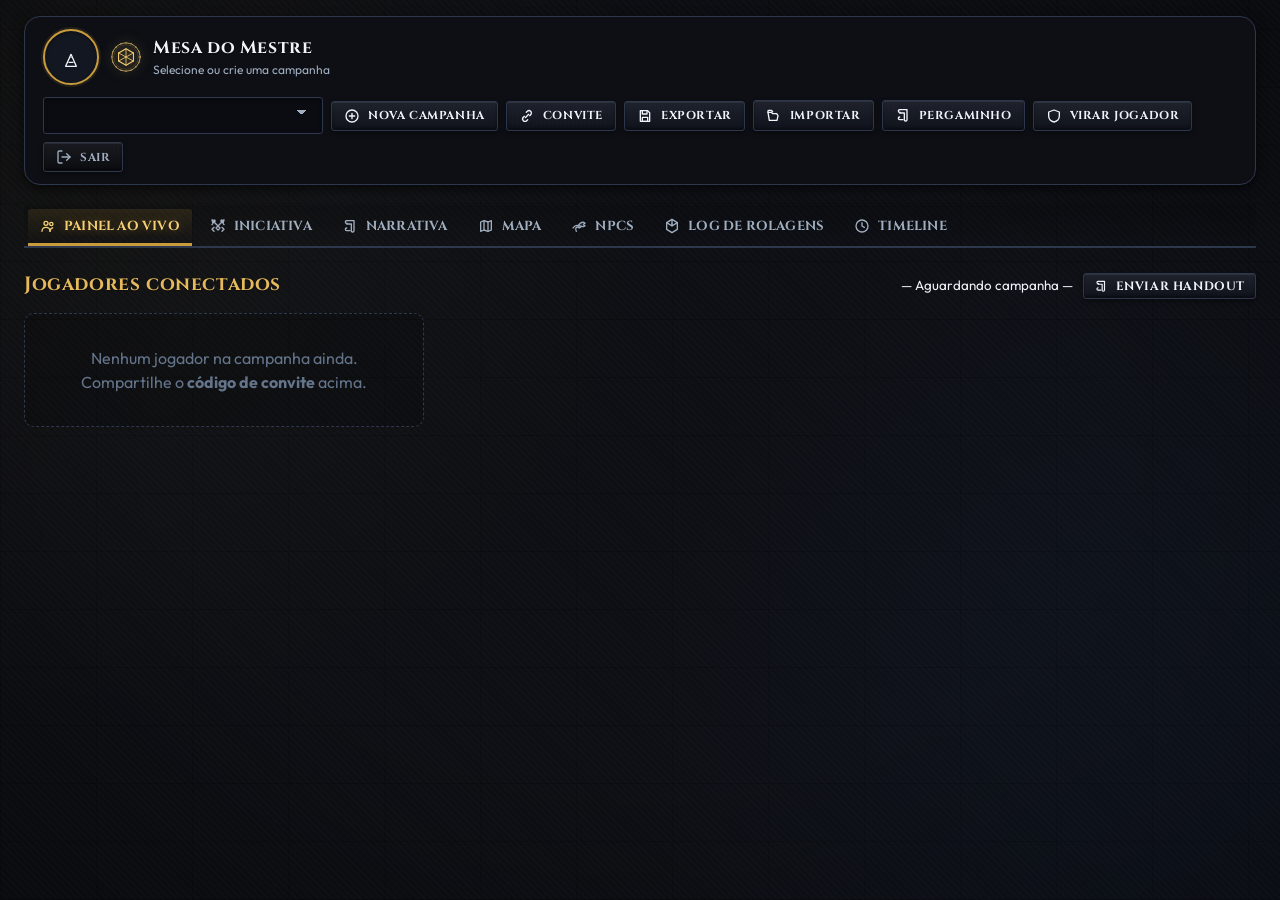
<file: dm.html>
<!DOCTYPE html>
<html lang="pt-BR">
<head>
  <meta charset="UTF-8">
  <meta name="viewport" content="width=device-width, initial-scale=1.0">
  <title>Mesa do Mestre — MyRolePlay</title>
  <link rel="stylesheet" href="styles.css">
  <link rel="stylesheet" href="dm.css">
</head>
<body>
  <div class="dm-app">
    <!-- Barra superior -->
    <header class="dm-header">
      <div class="brand-wrapper">
        <label class="dm-avatar" id="dmAvatar" title="Clique para enviar sua foto">
          <input type="file" id="dmAvatarInput" accept="image/*" hidden>
          <span id="dmAvatarPlaceholder" class="dm-avatar-placeholder"><svg class="icon icon-wizard-hat" width="16" height="16" viewBox="0 0 24 24" fill="none" stroke="currentColor" stroke-width="2" stroke-linecap="round" stroke-linejoin="round" aria-hidden="true" focusable="false"><path d="M12 2 4 20h16L12 2Z"/><path d="M9 14h6"/><circle cx="12" cy="6.5" r="1" fill="currentColor" stroke="none"/></svg></span>
          <img id="dmAvatarImg" class="dm-avatar-img" alt="" hidden>
        </label>
        <span class="brand-badge" title="MyRolePlay"><svg class="icon icon-d20-seal" width="30" height="30" viewBox="0 0 24 24" fill="none" stroke="currentColor" stroke-width="2" stroke-linecap="round" stroke-linejoin="round" aria-hidden="true" focusable="false"><circle cx="12" cy="12" r="11.4" stroke-width="0.55"/><circle cx="12" cy="12" r="9.84" stroke-width="0.3" opacity="0.4"/><path d="M12,1.44 L12,0.6 M16.04,2.24 L16.36,1.47 M19.47,4.53 L20.06,3.94 M21.76,7.96 L22.53,7.64 M22.56,12 L23.4,12 M21.76,16.04 L22.53,16.36 M19.47,19.47 L20.06,20.06 M16.04,21.76 L16.36,22.53 M12,22.56 L12,23.4 M7.96,21.76 L7.64,22.53 M4.53,19.47 L3.94,20.06 M2.24,16.04 L1.47,16.36 M1.44,12 L0.6,12 M2.24,7.96 L1.47,7.64 M4.53,4.53 L3.94,3.94 M7.96,2.24 L7.64,1.47" stroke-width="0.4"/><path d="M12,5.45 L17.95,8.73 L17.95,15.27 L12,18.55 L6.05,15.27 L6.05,8.73 Z" stroke-width="0.85" stroke-linejoin="round"/><path d="M12,5.45 L12,12 M17.95,8.73 L12,12 M17.95,15.27 L12,12 M12,18.55 L12,12 M6.05,15.27 L12,12 M6.05,8.73 L12,12" stroke-width="0.65" stroke-linecap="round"/></svg></span>
        <div class="brand-text">
          <h1 id="dmCampaignTitle">Mesa do Mestre</h1>
          <p id="dmCampaignSubtitle">Selecione ou crie uma campanha</p>
        </div>
      </div>
      <div class="header-actions">
        <select id="dmCampaignSelect" class="field-select" title="Campanha ativa"></select>
        <button id="btnNewCampaign" class="btn"><svg class="icon icon-plus-circle" width="16" height="16" viewBox="0 0 24 24" fill="none" stroke="currentColor" stroke-width="2" stroke-linecap="round" stroke-linejoin="round" aria-hidden="true" focusable="false"><circle cx="12" cy="12" r="9"/><path d="M12 8v8M8 12h8"/></svg> Nova Campanha</button>
        <button id="btnCopyJoinCode" class="btn" title="Copiar código de convite"><svg class="icon icon-link" width="16" height="16" viewBox="0 0 24 24" fill="none" stroke="currentColor" stroke-width="2" stroke-linecap="round" stroke-linejoin="round" aria-hidden="true" focusable="false"><path d="M9.5 14.5 14.5 9.5"/><path d="M11 6.5 12.5 5a3.5 3.5 0 0 1 5 5l-1.5 1.5"/><path d="M13 17.5 11.5 19a3.5 3.5 0 0 1-5-5l1.5-1.5"/></svg> Convite</button>
        <button id="btnExportCampaign" class="btn" title="Exportar campanha em JSON"><svg class="icon icon-save" width="16" height="16" viewBox="0 0 24 24" fill="none" stroke="currentColor" stroke-width="2" stroke-linecap="round" stroke-linejoin="round" aria-hidden="true" focusable="false"><path d="M5 4h11l3 3v13H5V4Z"/><path d="M8 4v5h7V4"/><path d="M8 14h8v6H8v-6Z"/></svg> Exportar</button>
        <label class="btn" title="Importar campanha JSON" style="margin:0;"><svg class="icon icon-folder-open" width="16" height="16" viewBox="0 0 24 24" fill="none" stroke="currentColor" stroke-width="2" stroke-linecap="round" stroke-linejoin="round" aria-hidden="true" focusable="false"><path d="M3 8h5l2 2h6l2 3-1.5 7H5L3 8Z"/><path d="M3 8V6a1 1 0 0 1 1-1h4l2 2"/></svg> Importar<input type="file" id="importCampaignInput" accept=".json" hidden></label>
        <button id="btnDmToggleTheme" class="btn" title="Alternar tema"><span id="dmThemeIcon"><svg class="icon icon-scroll" width="16" height="16" viewBox="0 0 24 24" fill="none" stroke="currentColor" stroke-width="2" stroke-linecap="round" stroke-linejoin="round" aria-hidden="true" focusable="false"><path d="M7 4h11v15a2 2 0 1 1-4 0V9H7"/><path d="M7 4a2 2 0 1 0 0 4h1"/><path d="M7 15a2 2 0 1 0 0 4h5"/></svg></span> <span id="dmThemeLabel">Pergaminho</span></button>
        <button id="btnSwitchToPlayer" class="btn" title="Voltar para a visão de Jogador"><svg class="icon icon-shield" width="16" height="16" viewBox="0 0 24 24" fill="none" stroke="currentColor" stroke-width="2" stroke-linecap="round" stroke-linejoin="round" aria-hidden="true" focusable="false"><path d="M12 3 4 6v6c0 5 3.5 8 8 9 4.5-1 8-4 8-9V6l-8-3Z"/></svg> Virar Jogador</button>
        <button id="btnDmSignOut" class="btn btn-logout" title="Sair da conta"><svg class="icon icon-log-out" width="16" height="16" viewBox="0 0 24 24" fill="none" stroke="currentColor" stroke-width="2" stroke-linecap="round" stroke-linejoin="round" aria-hidden="true" focusable="false"><path d="M9 21H5a2 2 0 0 1-2-2V5a2 2 0 0 1 2-2h4"/><path d="M16 17l5-5-5-5"/><path d="M21 12H9"/></svg> Sair</button>
      </div>
    </header>

    <!-- Abas -->
    <nav class="sheet-tabs-nav">
      <button class="tab-btn active" data-tab="dm-tab-live"><svg class="icon icon-users" width="16" height="16" viewBox="0 0 24 24" fill="none" stroke="currentColor" stroke-width="2" stroke-linecap="round" stroke-linejoin="round" aria-hidden="true" focusable="false"><circle cx="9" cy="8" r="3"/><path d="M3 20c0-3.5 2.5-6 6-6s6 2.5 6 6"/><circle cx="17" cy="9" r="2.5"/><path d="M15 20c0-2.6 1.6-4.6 4-5.3"/></svg> Painel Ao Vivo</button>
      <button class="tab-btn" data-tab="dm-tab-initiative"><svg class="icon icon-swords" width="16" height="16" viewBox="0 0 24 24" fill="none" stroke="currentColor" stroke-width="2" stroke-linecap="round" stroke-linejoin="round" aria-hidden="true" focusable="false"><path d="M3 3l8 8M3 3l1.5 5L3 10M3 3l5 1.5L7 3"/><path d="M21 3l-8 8M21 3l-1.5 5L21 10M21 3l-5 1.5L17 3"/><path d="M6 14l-3 3 3 3M18 14l3 3-3 3M9 15l3-3 3 3-3 3-3-3Z"/></svg> Iniciativa</button>
      <button class="tab-btn" data-tab="dm-tab-narrative"><svg class="icon icon-scroll" width="16" height="16" viewBox="0 0 24 24" fill="none" stroke="currentColor" stroke-width="2" stroke-linecap="round" stroke-linejoin="round" aria-hidden="true" focusable="false"><path d="M7 4h11v15a2 2 0 1 1-4 0V9H7"/><path d="M7 4a2 2 0 1 0 0 4h1"/><path d="M7 15a2 2 0 1 0 0 4h5"/></svg> Narrativa</button>
      <button class="tab-btn" data-tab="dm-tab-map"><svg class="icon icon-map" width="16" height="16" viewBox="0 0 24 24" fill="none" stroke="currentColor" stroke-width="2" stroke-linecap="round" stroke-linejoin="round" aria-hidden="true" focusable="false"><path d="M9 4 4 6v14l5-2 6 2 5-2V4l-5 2-6-2Z"/><path d="M9 4v14M15 6v14"/></svg> Mapa</button>
      <button class="tab-btn" data-tab="dm-tab-npcs"><svg class="icon icon-dragon" width="16" height="16" viewBox="0 0 24 24" fill="none" stroke="currentColor" stroke-width="2" stroke-linecap="round" stroke-linejoin="round" aria-hidden="true" focusable="false"><path d="M3 15c2-3 4-4 6-4 1 0 2 .4 2 1.5S9.5 14 8 14M11 11c3-5 7-6 10-3-1 0-2 .5-2 2 0 1 1 1.5 2 1.5-1.5 2-4 2-5 .5-1 2-3 3-5 2.5"/><path d="M8 14c-1.5 2-1.5 4 0 6M13 10.5c1 1 1 3-.5 4"/><circle cx="16.5" cy="8.5" r="0.8" fill="currentColor" stroke="none"/></svg> NPCs</button>
      <button class="tab-btn" data-tab="dm-tab-rolls"><svg class="icon icon-dice" width="16" height="16" viewBox="0 0 24 24" fill="none" stroke="currentColor" stroke-width="2" stroke-linecap="round" stroke-linejoin="round" aria-hidden="true" focusable="false"><path d="M12 2 20 7v10l-8 5-8-5V7l8-5Z"/><path d="M12 2v10M20 7l-8 5M4 7l8 5"/><circle cx="12" cy="9" r="1" fill="currentColor" stroke="none"/></svg> Log de Rolagens</button>
      <button class="tab-btn" data-tab="dm-tab-timeline"><svg class="icon icon-scroll" width="16" height="16" viewBox="0 0 24 24" fill="none" stroke="currentColor" stroke-width="2" stroke-linecap="round" stroke-linejoin="round" aria-hidden="true" focusable="false"><circle cx="12" cy="12" r="9"/><path d="M12 7v5l3.5 2"/></svg> Timeline</button>
    </nav>

    <!-- ABA: Painel Ao Vivo -->
    <main id="dm-tab-live" class="tab-content active">
      <div class="dm-live-head">
        <h2>Jogadores conectados</h2>
        <div style="display:flex; align-items:center; gap:10px;">
          <small id="dmPresenceSummary">— Aguardando campanha —</small>
          <button class="btn" id="btnOpenHandout" style="padding:4px 10px; font-size:0.75rem;"><svg class="icon icon-scroll" width="14" height="14" viewBox="0 0 24 24" fill="none" stroke="currentColor" stroke-width="2" stroke-linecap="round" stroke-linejoin="round" aria-hidden="true" focusable="false"><path d="M7 4h11v15a2 2 0 1 1-4 0V9H7"/><path d="M7 4a2 2 0 1 0 0 4h1"/><path d="M7 15a2 2 0 1 0 0 4h5"/></svg> Enviar Handout</button>
        </div>
      </div>
      <div id="dmPlayersGrid" class="dm-players-grid">
        <div class="dm-empty-state">
          <p>Nenhum jogador na campanha ainda. Compartilhe o <strong>código de convite</strong> acima.</p>
        </div>
      </div>
    </main>

    <!-- ABA: Iniciativa -->
    <section id="dm-tab-initiative" class="tab-content">
      <div class="side-panel-card">
        <div class="card-header-title">
          <span>Tracker de Iniciativa</span>
          <div style="display:flex; gap:8px;">
            <button class="btn btn-primary" id="btnInitiativeNext">Próximo turno</button>
            <button class="btn btn-accent" id="btnInitiativeClear">Encerrar combate</button>
          </div>
        </div>
        <small style="color:var(--text-muted); font-size:0.75rem;">
          Adicione jogadores ou NPCs, defina a iniciativa e avance os turnos. Todos na mesa veem em tempo real.
        </small>
        <div class="dm-initiative-add">
          <select id="initiativeSourceSelect" class="field-select"></select>
          <input id="initiativeNpcName" class="field-input" placeholder="Nome do NPC" style="display:none; width:160px;">
          <input id="initiativeValue" class="field-input" type="number" placeholder="Iniciativa" style="width:90px;">
          <button class="btn" id="btnInitiativeRoll" title="Rolar d20 + bônus"><svg class="icon icon-dice" width="16" height="16" viewBox="0 0 24 24" fill="none" stroke="currentColor" stroke-width="2" stroke-linecap="round" stroke-linejoin="round" aria-hidden="true" focusable="false"><path d="M12 2 20 7v10l-8 5-8-5V7l8-5Z"/><path d="M12 2v10M20 7l-8 5M4 7l8 5"/><circle cx="12" cy="9" r="1" fill="currentColor" stroke="none"/></svg></button>
          <button class="btn btn-primary" id="btnInitiativeAdd">+ Adicionar</button>
        </div>
        <ol id="dmInitiativeList" class="dm-initiative-list"></ol>
      </div>
    </section>

    <!-- ABA: Narrativa -->
    <section id="dm-tab-narrative" class="tab-content">
      <div class="dm-narrative-layout">
        <aside class="dm-arcs-sidebar">
          <div class="card-header-title">
            <span>Arcos & Capítulos</span>
            <button class="btn" id="btnNewArc" style="padding:4px 10px; font-size:0.75rem;">+ Arco</button>
          </div>
          <ul id="dmArcsList" class="dm-arcs-list"></ul>
        </aside>
        <section class="dm-arc-editor">
          <div class="field-group">
            <label class="field-label" for="dmArcTitle">Título</label>
            <input id="dmArcTitle" class="field-input" placeholder="Ex: A Cripta de Durgen">
          </div>
          <div class="field-group" style="margin-top:12px;">
            <label class="field-label">
              <input type="checkbox" id="dmArcVisible"> Visível para jogadores
            </label>
          </div>
          <div class="field-group" style="margin-top:12px;">
            <div style="display:flex; justify-content:space-between; align-items:center; flex-wrap:wrap; gap:8px;">
              <label class="field-label" for="dmArcBody" style="margin:0;">Narrativa (Markdown)</label>
              <div class="dm-md-tabs">
                <button class="dm-md-tab active" data-mode="edit" type="button"><svg class="icon icon-pencil" width="16" height="16" viewBox="0 0 24 24" fill="none" stroke="currentColor" stroke-width="2" stroke-linecap="round" stroke-linejoin="round" aria-hidden="true" focusable="false"><path d="M4 17.25 3 21l3.75-1L18.5 8.25a1.5 1.5 0 0 0 0-2.12l-1.63-1.63a1.5 1.5 0 0 0-2.12 0L4 15.25v2Z"/></svg> Editar</button>
                <button class="dm-md-tab" data-mode="split" type="button">⟷ Dividir</button>
                <button class="dm-md-tab" data-mode="preview" type="button"><svg class="icon icon-eye" width="16" height="16" viewBox="0 0 24 24" fill="none" stroke="currentColor" stroke-width="2" stroke-linecap="round" stroke-linejoin="round" aria-hidden="true" focusable="false"><path d="M2 12c2.5-5 7-7 10-7s7.5 2 10 7c-2.5 5-7 7-10 7s-7.5-2-10-7Z"/><circle cx="12" cy="12" r="3"/></svg> Preview</button>
              </div>
            </div>
            <div class="dm-md-container" data-mode="edit">
              <textarea id="dmArcBody" class="rp-textarea dm-md-input" style="min-height:320px;"
                placeholder="# Capítulo 1&#10;&#10;Os aventureiros chegam à..."></textarea>
              <div id="dmArcPreview" class="dm-md-preview markdown-body"></div>
            </div>
          </div>
          <div style="display:flex; gap:8px; margin-top:12px;">
            <button class="btn btn-primary" id="btnSaveArc"><svg class="icon icon-save" width="16" height="16" viewBox="0 0 24 24" fill="none" stroke="currentColor" stroke-width="2" stroke-linecap="round" stroke-linejoin="round" aria-hidden="true" focusable="false"><path d="M5 4h11l3 3v13H5V4Z"/><path d="M8 4v5h7V4"/><path d="M8 14h8v6H8v-6Z"/></svg> Salvar</button>
            <button class="btn btn-accent" id="btnDeleteArc"><svg class="icon icon-trash" width="16" height="16" viewBox="0 0 24 24" fill="none" stroke="currentColor" stroke-width="2" stroke-linecap="round" stroke-linejoin="round" aria-hidden="true" focusable="false"><path d="M4 7h16"/><path d="M9 7V5a1 1 0 0 1 1-1h4a1 1 0 0 1 1 1v2"/><path d="M6 7l1 13a1 1 0 0 0 1 1h8a1 1 0 0 0 1-1l1-13"/></svg> Excluir</button>
          </div>
        </section>
      </div>
    </section>

    <!-- ABA: Mapa -->
    <section id="dm-tab-map" class="tab-content">
      <div class="side-panel-card" style="margin-bottom:14px;">
        <div class="card-header-title">
          <span>Mapa interativo</span>
          <div style="display:flex; gap:8px; flex-wrap:wrap;">
            <select id="dmMapSelect" class="field-select" style="width:200px; padding:4px 8px; font-size:0.8rem;"></select>
            <button class="btn" id="btnNewMap" style="padding:4px 10px; font-size:0.75rem;">+ Novo mapa</button>
            <label class="btn" style="padding:4px 10px; font-size:0.75rem; margin:0;">
              <svg class="icon icon-folder-open" width="16" height="16" viewBox="0 0 24 24" fill="none" stroke="currentColor" stroke-width="2" stroke-linecap="round" stroke-linejoin="round" aria-hidden="true" focusable="false"><path d="M3 8h5l2 2h6l2 3-1.5 7H5L3 8Z"/><path d="M3 8V6a1 1 0 0 1 1-1h4l2 2"/></svg> Imagem
              <input type="file" id="dmMapImageInput" accept="image/*" hidden>
            </label>
            <button class="btn" id="btnAddTokenNPC" style="padding:4px 10px; font-size:0.75rem;">+ Token NPC</button>
            <button class="btn" id="btnTogglePlayerView" style="padding:4px 10px; font-size:0.75rem;">👁 Visualizar como jogador</button>
          </div>
        </div>
        <small id="dmMapHint" style="color:var(--text-muted); font-size:0.75rem;">
          Arraste tokens para mover. Clique+arrasto no mapa revela a névoa (fog). Shift+clique esconde.
        </small>
      </div>
      <div id="dmPlayerViewBanner" class="dm-player-view-banner" hidden style="margin-bottom:10px; padding:8px 12px; border-radius:var(--radius-md); background:var(--accent-gold); color:var(--bg-primary); font-size:0.8rem; font-weight:600; align-items:center; justify-content:space-between; gap:10px;">
        <span>👁 Modo "Visualizar como jogador" ativo — você está vendo o mapa exatamente como um jogador vê (névoa total, sem pincel).</span>
        <button class="btn" id="btnExitPlayerView" style="padding:4px 10px; font-size:0.75rem;">Voltar ao modo Mestre</button>
      </div>
      <div id="dmBoardHost" style="display:inline-block; background:var(--bg-primary); border:1px solid var(--border-color); border-radius:var(--radius-md); overflow:auto; max-width:100%;"></div>
    </section>

    <!-- ABA: NPCs / Compêndio do GdM -->
    <section id="dm-tab-npcs" class="tab-content">
      <div class="dm-compendium-grid">
        <!-- NPCs da Campanha: CRUD + converter em token -->
        <div class="side-panel-card">
          <div class="card-header-title">
            <span>NPCs da Campanha</span>
          </div>
          <ul id="dmNpcsList" class="dm-arcs-list"></ul>
          <div class="field-group" style="margin-top:12px;">
            <label class="field-label" for="dmNpcName">Nome</label>
            <input id="dmNpcName" class="field-input" placeholder="Ex: Guarda da Cidade">
          </div>
          <div style="display:flex; gap:10px; margin-top:8px;">
            <div class="field-group" style="flex:1;">
              <label class="field-label" for="dmNpcHp">PV</label>
              <input id="dmNpcHp" class="field-input" type="number" min="0" placeholder="10">
            </div>
            <div class="field-group" style="flex:1;">
              <label class="field-label" for="dmNpcCa">CA</label>
              <input id="dmNpcCa" class="field-input" type="number" min="0" placeholder="12">
            </div>
          </div>
          <div class="field-group" style="margin-top:8px;">
            <label class="field-label" for="dmNpcAttacks">Ataques</label>
            <input id="dmNpcAttacks" class="field-input" placeholder="Ex: Espada curta +4 (1d6+2 perfurante)">
          </div>
          <div class="field-group" style="margin-top:8px;">
            <label class="field-label" for="dmNpcNotes">Descrição / notas</label>
            <textarea id="dmNpcNotes" class="field-input" rows="2" placeholder="Resistências, comportamento, gancho de história..."></textarea>
          </div>
          <label style="display:flex; align-items:center; gap:6px; margin-top:8px; font-size:0.85rem; color:var(--text-secondary); cursor:pointer;">
            <input type="checkbox" id="dmNpcHostile" checked> Hostil
          </label>
          <div style="display:flex; gap:8px; margin-top:12px; flex-wrap:wrap;">
            <button class="btn btn-primary" id="btnSaveNpc">Salvar</button>
            <button class="btn" id="btnNewNpc">Novo</button>
            <button class="btn btn-accent" id="btnDeleteNpc">Excluir</button>
            <button class="btn" id="btnNpcToToken" title="Requer um mapa selecionado na aba Mapa">Converter em token</button>
          </div>
        </div>

        <!-- Gerador de Tesouro Individual -->
        <div class="side-panel-card">
          <div class="card-header-title">
            <span>Tesouro Individual (GdM cap 7)</span>
          </div>
          <div class="field-group">
            <label class="field-label" for="treasureCR">Faixa de CR do inimigo</label>
            <select id="treasureCR" class="field-select">
              <option value="0-4">0 — 4</option>
              <option value="5-10">5 — 10</option>
              <option value="11-16">11 — 16</option>
              <option value="17+">17+</option>
            </select>
          </div>
          <button class="btn btn-primary" id="btnRollTreasure" style="margin-top:10px;"><svg class="icon icon-dice" width="16" height="16" viewBox="0 0 24 24" fill="none" stroke="currentColor" stroke-width="2" stroke-linecap="round" stroke-linejoin="round" aria-hidden="true" focusable="false"><path d="M12 2 20 7v10l-8 5-8-5V7l8-5Z"/><path d="M12 2v10M20 7l-8 5M4 7l8 5"/><circle cx="12" cy="9" r="1" fill="currentColor" stroke="none"/></svg> Rolar Tesouro</button>
          <div id="treasureResult" style="margin-top:12px;"></div>
        </div>

        <!-- Gerador de Tesouro de Covil (Hoard) -->
        <div class="side-panel-card">
          <div class="card-header-title">
            <span>Tesouro de Covil (GdM cap 7)</span>
          </div>
          <div class="field-group">
            <label class="field-label" for="hoardCR">Faixa de CR do covil</label>
            <select id="hoardCR" class="field-select">
              <option value="0-4">0 — 4</option>
              <option value="5-10">5 — 10</option>
              <option value="11-16">11 — 16</option>
              <option value="17+">17+</option>
            </select>
          </div>
          <button class="btn btn-primary" id="btnRollHoard" style="margin-top:10px;"><svg class="icon icon-dice" width="16" height="16" viewBox="0 0 24 24" fill="none" stroke="currentColor" stroke-width="2" stroke-linecap="round" stroke-linejoin="round" aria-hidden="true" focusable="false"><path d="M12 2 20 7v10l-8 5-8-5V7l8-5Z"/><path d="M12 2v10M20 7l-8 5M4 7l8 5"/><circle cx="12" cy="9" r="1" fill="currentColor" stroke="none"/></svg> Rolar Tesouro de Covil</button>
          <div id="hoardResult" style="margin-top:12px;"></div>
        </div>

        <!-- Calculadora de Dificuldade de Encontro -->
        <div class="side-panel-card">
          <div class="card-header-title">
            <span>Dificuldade de Encontro (XP budget)</span>
          </div>
          <div class="field-group">
            <label class="field-label" for="partyLevels">Níveis do grupo (vírgula)</label>
            <input id="partyLevels" class="field-input" placeholder="Ex: 3,3,4,5" value="3,3,3,3">
          </div>
          <div class="field-group" style="margin-top:10px;">
            <label class="field-label">Monstros no encontro</label>
            <div id="encounterMonsters" style="display:flex; flex-direction:column; gap:6px;"></div>
            <button class="btn" id="btnAddMonster" style="margin-top:6px; padding:4px 10px; font-size:0.75rem;">+ Adicionar monstro</button>
          </div>
          <button class="btn btn-primary" id="btnEvaluateEncounter" style="margin-top:10px;"><svg class="icon icon-scale" width="16" height="16" viewBox="0 0 24 24" fill="none" stroke="currentColor" stroke-width="2" stroke-linecap="round" stroke-linejoin="round" aria-hidden="true" focusable="false"><path d="M12 3v15M7 6h10M5 6l-3 7a3 3 0 0 0 6 0L5 6ZM19 6l-3 7a3 3 0 0 0 6 0L19 6Z"/><path d="M8 21h8"/></svg> Avaliar</button>
          <div id="encounterResult" style="margin-top:12px;"></div>
        </div>

        <!-- Gerador de Nomes de NPC -->
        <div class="side-panel-card">
          <div class="card-header-title">
            <span>Gerador de Nomes de NPC</span>
          </div>
          <div class="field-group">
            <label class="field-label" for="npcNameRace">Raça</label>
            <select id="npcNameRace" class="field-select">
              <option value="human">Humano</option>
              <option value="elf">Elfo</option>
              <option value="dwarf">Anão</option>
              <option value="orc">Orc</option>
            </select>
          </div>
          <div class="field-group" style="margin-top:10px;">
            <label class="field-label" for="npcNameGender">Gênero</label>
            <select id="npcNameGender" class="field-select">
              <option value="male">Masculino</option>
              <option value="female">Feminino</option>
            </select>
          </div>
          <button class="btn btn-primary" id="btnRollNpcName" style="margin-top:10px;"><svg class="icon icon-dice" width="16" height="16" viewBox="0 0 24 24" fill="none" stroke="currentColor" stroke-width="2" stroke-linecap="round" stroke-linejoin="round" aria-hidden="true" focusable="false"><path d="M12 2 20 7v10l-8 5-8-5V7l8-5Z"/><path d="M12 2v10M20 7l-8 5M4 7l8 5"/><circle cx="12" cy="9" r="1" fill="currentColor" stroke="none"/></svg> Gerar Nomes</button>
          <div id="npcNameResult" style="margin-top:12px;"></div>
        </div>
      </div>
    </section>

    <!-- ABA: Rolagens -->
    <section id="dm-tab-rolls" class="tab-content">
      <div class="side-panel-card">
        <div class="card-header-title">
          <span>Log de Rolagens da Mesa</span>
          <small style="color:var(--text-muted);">Realtime — últimas 50</small>
        </div>
        <ol id="dmRollLog" class="dm-roll-log"></ol>
      </div>
    </section>

    <!-- ABA: Timeline de atividade -->
    <section id="dm-tab-timeline" class="tab-content">
      <div class="side-panel-card">
        <div class="card-header-title">
          <span>Timeline de Atividade</span>
          <small style="color:var(--text-muted);">PV, condições, rolagens e movimento no mapa — sessão atual</small>
        </div>
        <ol id="dmActivityLog" class="dm-roll-log"></ol>
      </div>
    </section>
  </div>

  <!-- Modal: Detalhes do Jogador -->
  <div id="playerDetailModal" class="modal-overlay">
    <div class="modal-content" style="max-width:720px;">
      <div class="modal-header">
        <h2 class="modal-title" id="pdmTitle">Ficha do Jogador</h2>
        <button class="close-modal-btn" onclick="document.getElementById('playerDetailModal').classList.remove('open')">&times;</button>
      </div>
      <div id="pdmBody"></div>
      <div style="display:flex; justify-content:flex-end; margin-top:16px; padding-top:12px; border-top:1px solid var(--border-color);">
        <button class="btn btn-accent" id="btnRemovePlayer" title="Remove este jogador da campanha (não exclui o personagem dele)">
          <svg class="icon icon-user-x" width="16" height="16" viewBox="0 0 24 24" fill="none" stroke="currentColor" stroke-width="2" stroke-linecap="round" stroke-linejoin="round" aria-hidden="true" focusable="false"><circle cx="9" cy="8" r="3"/><path d="M3 20c0-3.5 2.5-6 6-6s6 2.5 6 6"/><path d="M16 9l4 4M20 9l-4 4"/></svg> Remover da Campanha
        </button>
      </div>
    </div>
  </div>

  <!-- Palette de busca (Cmd/Ctrl+K) -->
  <div id="dmPalette" class="dm-palette" hidden>
    <div class="dm-palette-card">
      <input type="text" id="dmPaletteInput" placeholder="Buscar campanhas, arcos, NPCs, mapas, jogadores..." autofocus>
      <ul id="dmPaletteResults" class="dm-palette-results"></ul>
      <div class="dm-palette-footer">
        <span><kbd>↑↓</kbd> Navegar</span>
        <span><kbd>Enter</kbd> Selecionar</span>
        <span><kbd>Esc</kbd> Fechar</span>
      </div>
    </div>
  </div>

  <!-- Modal: Nova Campanha -->
  <div id="newCampaignModal" class="modal-overlay">
    <div class="modal-content" style="max-width:460px;">
      <div class="modal-header">
        <h2 class="modal-title">Nova Campanha</h2>
        <button class="close-modal-btn" onclick="document.getElementById('newCampaignModal').classList.remove('open')">&times;</button>
      </div>
      <div class="field-group">
        <label class="field-label" for="newCampaignTitle">Título</label>
        <input id="newCampaignTitle" class="field-input" placeholder="Ex: A Maldição de Strahd">
      </div>
      <div class="field-group" style="margin-top:12px;">
        <label class="field-label" for="newCampaignDesc">Resumo</label>
        <textarea id="newCampaignDesc" class="rp-textarea" style="min-height:90px;" placeholder="Breve pitch da campanha..."></textarea>
      </div>
      <div style="display:flex; justify-content:flex-end; gap:8px; margin-top:14px;">
        <button class="btn" onclick="document.getElementById('newCampaignModal').classList.remove('open')">Cancelar</button>
        <button class="btn btn-primary" id="btnCreateCampaignConfirm">Criar</button>
      </div>
    </div>
  </div>

  <!-- Modal: Enviar Handout -->
  <div id="handoutModal" class="modal-overlay">
    <div class="modal-content" style="max-width:480px;">
      <div class="modal-header">
        <h2 class="modal-title">Enviar Handout</h2>
        <button class="close-modal-btn" onclick="document.getElementById('handoutModal').classList.remove('open')">&times;</button>
      </div>
      <div class="field-group">
        <label class="field-label" for="handoutTitle">Título (opcional)</label>
        <input id="handoutTitle" class="field-input" placeholder="Ex: A carta encontrada na taverna">
      </div>
      <div class="field-group" style="margin-top:12px;">
        <label class="field-label" for="handoutBody">Texto</label>
        <textarea id="handoutBody" class="rp-textarea" style="min-height:110px;" placeholder="Conteúdo do handout..."></textarea>
      </div>
      <div class="field-group" style="margin-top:12px;">
        <label class="field-label">Imagem (opcional)</label>
        <label class="btn" style="margin:0;"><svg class="icon icon-folder-open" width="16" height="16" viewBox="0 0 24 24" fill="none" stroke="currentColor" stroke-width="2" stroke-linecap="round" stroke-linejoin="round" aria-hidden="true" focusable="false"><path d="M3 8h5l2 2h6l2 3-1.5 7H5L3 8Z"/><path d="M3 8V6a1 1 0 0 1 1-1h4l2 2"/></svg> <span id="handoutImageLabel">Escolher imagem</span><input id="handoutImage" type="file" accept="image/*" hidden></label>
      </div>
      <div class="field-group" style="margin-top:12px;">
        <label class="field-label">Destinatários</label>
        <label style="display:flex; align-items:center; gap:6px; margin:6px 0; font-size:0.85rem; cursor:pointer;">
          <input type="checkbox" id="handoutRecipientAll" checked> Todos os jogadores da campanha
        </label>
        <div id="handoutRecipientList" style="display:flex; flex-direction:column; gap:4px; margin-top:4px;"></div>
      </div>
      <div style="display:flex; justify-content:flex-end; gap:8px; margin-top:14px;">
        <button class="btn" onclick="document.getElementById('handoutModal').classList.remove('open')">Cancelar</button>
        <button class="btn btn-primary" id="btnSendHandoutConfirm">Enviar</button>
      </div>
    </div>
  </div>

  <script src="config.js"></script>
  <script src="shared/icons.js"></script>
  <script src="data.js"></script>
  <script src="dm-data.js"></script>
  <script type="module" src="dm.js"></script>
</body>
</html>
</file>
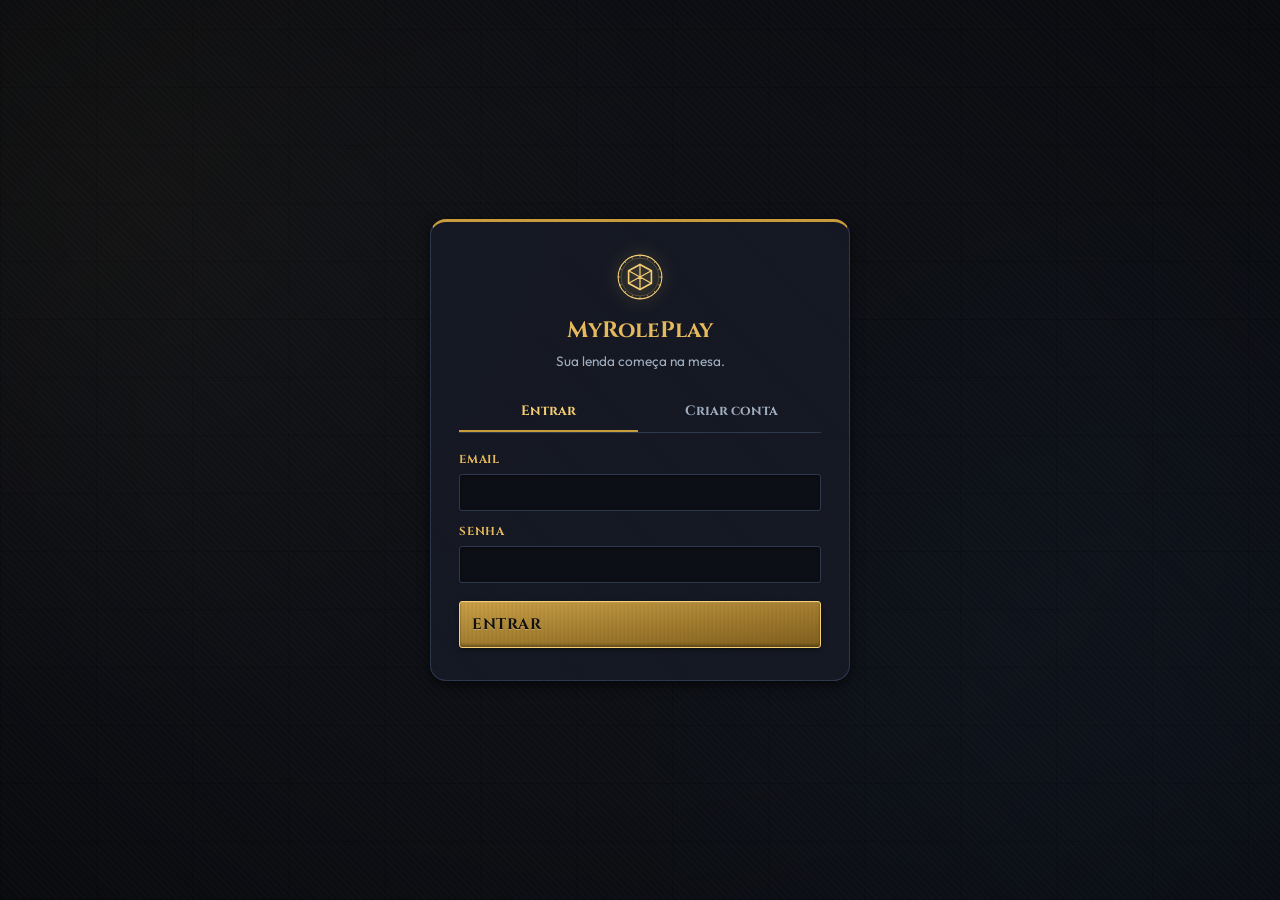
<file: login.html>
<!DOCTYPE html>
<html lang="pt-BR">
<head>
  <meta charset="UTF-8">
  <meta name="viewport" content="width=device-width, initial-scale=1.0">
  <title>Entrar — MyRolePlay</title>
  <link rel="stylesheet" href="styles.css">
  <style>
    body { display: flex; align-items: center; justify-content: center; min-height: 100vh; }
    .auth-card {
      background: var(--bg-card);
      border: 1px solid var(--border-color);
      border-top: 3px solid var(--border-accent);
      border-radius: var(--radius-lg);
      padding: 32px 28px;
      box-shadow: var(--shadow-md);
      width: 100%;
      max-width: 420px;
    }
    .auth-card h1 {
      font-family: var(--font-title);
      color: var(--text-gold);
      font-size: 1.4rem;
      margin-bottom: 4px;
      text-align: center;
    }
    .auth-card .subtitle {
      color: var(--text-secondary);
      font-size: 0.85rem;
      text-align: center;
      margin-bottom: 20px;
    }
    .auth-tabs {
      display: flex;
      gap: 4px;
      border-bottom: 1px solid var(--border-color);
      margin-bottom: 18px;
    }
    .auth-tab {
      flex: 1;
      padding: 10px 12px;
      background: transparent;
      border: none;
      color: var(--text-secondary);
      font-family: var(--font-title);
      font-weight: 700;
      font-size: 0.85rem;
      cursor: pointer;
      border-bottom: 2px solid transparent;
      transition: var(--transition);
    }
    .auth-tab.active {
      color: var(--accent-gold-light);
      border-bottom-color: var(--accent-gold);
    }
    .auth-form { display: flex; flex-direction: column; gap: 12px; }
    .auth-form .field-group { gap: 6px; }
    .role-selector {
      display: grid;
      grid-template-columns: 1fr 1fr;
      gap: 8px;
      margin-top: 4px;
    }
    .role-selector label {
      display: flex;
      align-items: center;
      justify-content: center;
      gap: 6px;
      padding: 10px;
      background: var(--bg-secondary);
      border: 1px solid var(--border-color);
      border-radius: var(--radius-sm);
      cursor: pointer;
      font-size: 0.85rem;
      font-weight: 600;
      transition: var(--transition);
    }
    .role-selector input[type="radio"] { display: none; }
    .role-selector input[type="radio"]:checked + span,
    .role-selector label:has(input:checked) {
      border-color: var(--accent-gold-light);
      background: linear-gradient(135deg, rgba(200,155,60,0.2), rgba(200,155,60,0.05));
      color: var(--accent-gold-light);
    }
    .auth-error {
      padding: 10px 12px;
      background: rgba(220,38,38,0.12);
      border: 1px solid var(--accent-red);
      border-radius: var(--radius-sm);
      color: #fca5a5;
      font-size: 0.82rem;
      display: none;
    }
    .auth-error.show { display: block; }
    .auth-submit {
      margin-top: 6px;
      padding: 12px;
      font-size: 0.95rem;
    }
    .brand-mini {
      display: flex;
      justify-content: center;
      margin-bottom: 14px;
    }
    .brand-mini .brand-badge {
      color: var(--accent-gold-light);
      filter: drop-shadow(0 0 8px color-mix(in srgb, currentColor 55%, transparent));
    }
    .brand-mini .brand-badge svg {
      width: 46px;
      height: 46px;
    }
  </style>
</head>
<body>
  <div class="auth-card">
    <div class="brand-mini"><span class="brand-badge" title="MyRolePlay"><svg class="icon icon-d20-seal" width="46" height="46" viewBox="0 0 24 24" fill="none" stroke="currentColor" stroke-width="2" stroke-linecap="round" stroke-linejoin="round" aria-hidden="true" focusable="false"><circle cx="12" cy="12" r="11.4" stroke-width="0.55"/><circle cx="12" cy="12" r="9.84" stroke-width="0.3" opacity="0.4"/><path d="M12,1.44 L12,0.6 M16.04,2.24 L16.36,1.47 M19.47,4.53 L20.06,3.94 M21.76,7.96 L22.53,7.64 M22.56,12 L23.4,12 M21.76,16.04 L22.53,16.36 M19.47,19.47 L20.06,20.06 M16.04,21.76 L16.36,22.53 M12,22.56 L12,23.4 M7.96,21.76 L7.64,22.53 M4.53,19.47 L3.94,20.06 M2.24,16.04 L1.47,16.36 M1.44,12 L0.6,12 M2.24,7.96 L1.47,7.64 M4.53,4.53 L3.94,3.94 M7.96,2.24 L7.64,1.47" stroke-width="0.4"/><path d="M12,5.45 L17.95,8.73 L17.95,15.27 L12,18.55 L6.05,15.27 L6.05,8.73 Z" stroke-width="0.85" stroke-linejoin="round"/><path d="M12,5.45 L12,12 M17.95,8.73 L12,12 M17.95,15.27 L12,12 M12,18.55 L12,12 M6.05,15.27 L12,12 M6.05,8.73 L12,12" stroke-width="0.65" stroke-linecap="round"/></svg></span></div>
    <h1>MyRolePlay</h1>
    <p class="subtitle">Sua lenda começa na mesa.</p>

    <div class="auth-tabs">
      <button class="auth-tab active" data-tab="login">Entrar</button>
      <button class="auth-tab" data-tab="signup">Criar conta</button>
    </div>

    <div class="auth-error" id="authError"></div>

    <!-- Form Login -->
    <form class="auth-form" id="formLogin">
      <div class="field-group">
        <label class="field-label" for="loginEmail">Email</label>
        <input id="loginEmail" class="field-input" type="email" required autocomplete="email">
      </div>
      <div class="field-group">
        <label class="field-label" for="loginPassword">Senha</label>
        <input id="loginPassword" class="field-input" type="password" required minlength="6" autocomplete="current-password">
      </div>
      <button class="btn btn-primary auth-submit" type="submit">Entrar</button>
    </form>

    <!-- Form Signup -->
    <form class="auth-form" id="formSignup" style="display:none;">
      <div class="field-group">
        <label class="field-label" for="signupName">Nome de exibição</label>
        <input id="signupName" class="field-input" type="text" required minlength="2" maxlength="60">
      </div>
      <div class="field-group">
        <label class="field-label" for="signupEmail">Email</label>
        <input id="signupEmail" class="field-input" type="email" required autocomplete="email">
      </div>
      <div class="field-group">
        <label class="field-label" for="signupPassword">Senha (mín. 6 caracteres)</label>
        <input id="signupPassword" class="field-input" type="password" required minlength="6" autocomplete="new-password">
      </div>
      <div class="field-group">
        <label class="field-label">Vou jogar como</label>
        <div class="role-selector">
          <label><input type="radio" name="role" value="player" checked><span><svg class="icon icon-shield" width="16" height="16" viewBox="0 0 24 24" fill="none" stroke="currentColor" stroke-width="2" stroke-linecap="round" stroke-linejoin="round" aria-hidden="true" focusable="false"><path d="M12 3 4 6v6c0 5 3.5 8 8 9 4.5-1 8-4 8-9V6l-8-3Z"/></svg> Jogador</span></label>
          <label><input type="radio" name="role" value="dm"><span><svg class="icon icon-wizard-hat" width="16" height="16" viewBox="0 0 24 24" fill="none" stroke="currentColor" stroke-width="2" stroke-linecap="round" stroke-linejoin="round" aria-hidden="true" focusable="false"><path d="M12 2 4 20h16L12 2Z"/><path d="M9 14h6"/><circle cx="12" cy="6.5" r="1" fill="currentColor" stroke="none"/></svg> Mestre</span></label>
        </div>
      </div>
      <button class="btn btn-primary auth-submit" type="submit">Criar conta</button>
    </form>
  </div>

  <script src="config.js"></script>
  <script src="shared/icons.js"></script>
  <script type="module">
    import { signIn, signUp, getSession, redirectToRoleHome } from './shared/auth.js';

    // Já logado? Redireciona.
    const session = await getSession();
    if (session) await redirectToRoleHome();

    const errBox = document.getElementById('authError');
    const showError = (msg) => { errBox.textContent = msg; errBox.classList.add('show'); };
    const clearError = () => errBox.classList.remove('show');

    // Alternar tabs
    document.querySelectorAll('.auth-tab').forEach(tab => {
      tab.addEventListener('click', () => {
        document.querySelectorAll('.auth-tab').forEach(t => t.classList.remove('active'));
        tab.classList.add('active');
        const which = tab.dataset.tab;
        document.getElementById('formLogin').style.display  = (which === 'login')  ? '' : 'none';
        document.getElementById('formSignup').style.display = (which === 'signup') ? '' : 'none';
        clearError();
      });
    });

    // Login
    document.getElementById('formLogin').addEventListener('submit', async (e) => {
      e.preventDefault();
      clearError();
      try {
        await signIn({
          email:    document.getElementById('loginEmail').value.trim(),
          password: document.getElementById('loginPassword').value,
        });
        await redirectToRoleHome();
      } catch (err) {
        showError(err.message || 'Falha ao entrar.');
      }
    });

    // Signup
    document.getElementById('formSignup').addEventListener('submit', async (e) => {
      e.preventDefault();
      clearError();
      try {
        const role = document.querySelector('input[name="role"]:checked').value;
        await signUp({
          email:       document.getElementById('signupEmail').value.trim(),
          password:    document.getElementById('signupPassword').value,
          displayName: document.getElementById('signupName').value.trim(),
          role,
        });
        showError('Conta criada! Confirme o email (se exigido) e entre.');
        // Alterna automaticamente para a aba de login
        document.querySelector('.auth-tab[data-tab="login"]').click();
        document.getElementById('loginEmail').value = document.getElementById('signupEmail').value;
      } catch (err) {
        showError(err.message || 'Falha ao criar conta.');
      }
    });
  </script>
</body>
</html>
</file>
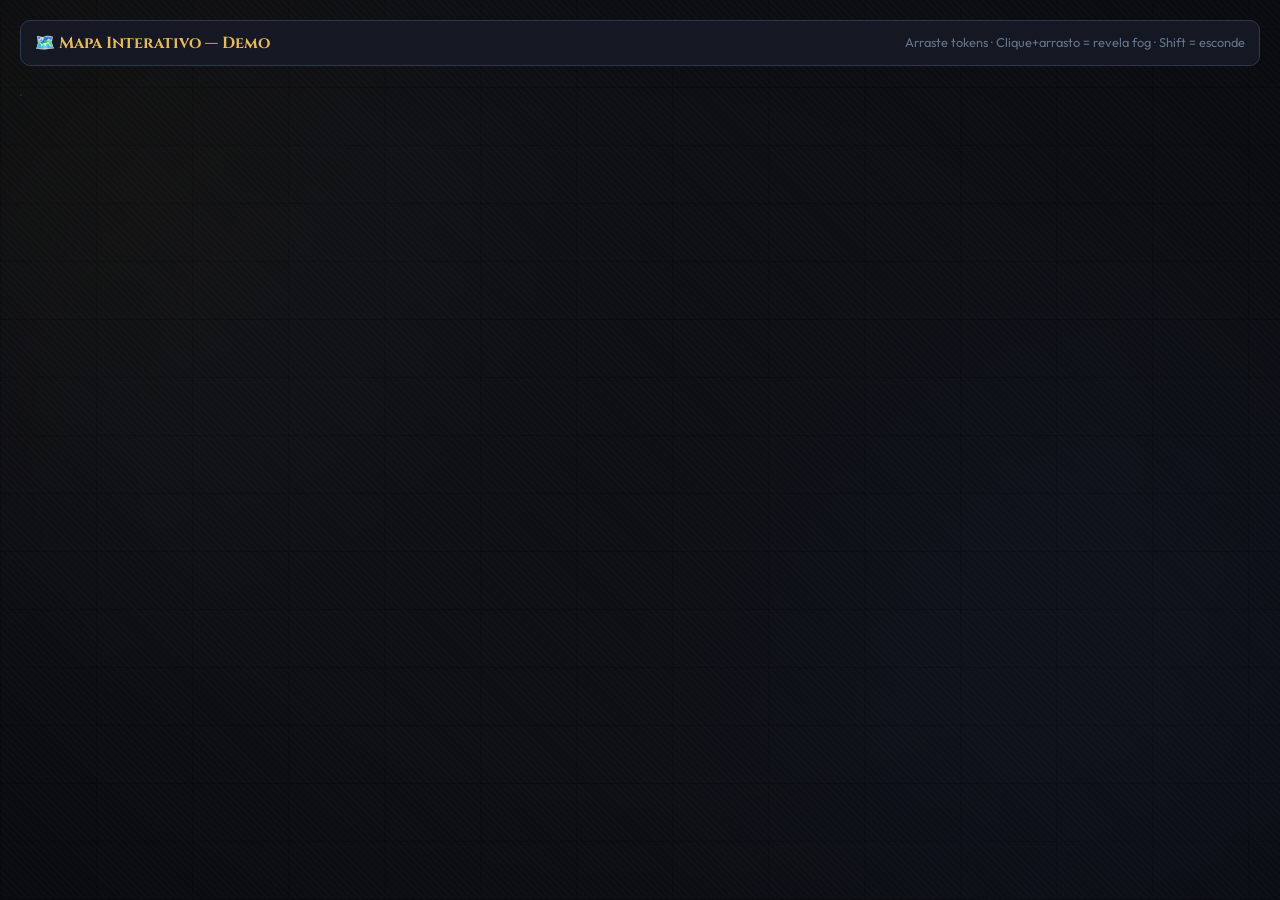
<file: map-demo.html>
<!DOCTYPE html>
<html lang="pt-BR">
<head>
  <meta charset="UTF-8">
  <meta name="viewport" content="width=device-width, initial-scale=1.0">
  <title>Mapa — Demo</title>
  <link rel="stylesheet" href="styles.css">
  <style>
    body { padding: 20px; }
    .toolbar {
      display: flex;
      gap: 10px;
      align-items: center;
      margin-bottom: 12px;
      padding: 10px 14px;
      background: var(--bg-card);
      border: 1px solid var(--border-color);
      border-radius: var(--radius-md);
    }
    .toolbar h2 { font-family: var(--font-title); color: var(--text-gold); font-size: 1rem; }
    #boardHost {
      display: inline-block;
      background: var(--bg-primary);
      border: 1px solid var(--border-color);
      border-radius: var(--radius-md);
      overflow: auto;
      max-width: 100%;
    }
    .hint { color: var(--text-muted); font-size: 0.8rem; margin-left: auto; }
  </style>
</head>
<body>
  <div class="toolbar">
    <h2>🗺️ Mapa Interativo — Demo</h2>
    <span class="hint">Arraste tokens · Clique+arrasto = revela fog · Shift = esconde</span>
  </div>
  <div id="boardHost"></div>

  <script type="module">
    import { createBoard } from './map/konva-board.js';

    const map = {
      image_url: null,
      grid_px: 48,
      width_px: 960,
      height_px: 600,
      fog_mask_json: { revealed: [] },
    };
    const tokens = [
      { id: 't1', x: 48, y: 48, color: '#c89b3c', label: 'Mago', size_cells: 1 },
      { id: 't2', x: 96, y: 48, color: '#5a9a4e', label: 'Guerreiro', size_cells: 1 },
      { id: 't3', x: 480, y: 288, color: '#c0392b', label: 'Dragão', size_cells: 2 },
    ];

    const board = createBoard({
      container: 'boardHost',
      map,
      tokens,
      isDM: true,
      callbacks: {
        onTokenMove: (id, x, y) => console.log('move', id, x, y),
        onFogChange: (list) => console.log('fog revealed cells:', list.length),
      },
    });
    window.__board = board;
  </script>
</body>
</html>
</file>
<file: styles.css>
/* ==========================================================================
   FICHA DE JOGADOR INTERATIVA D&D 5E - SISTEMA DE DESIGN & ESTILOS
   Design Premium: Dark Fantasy & Modo Pergaminho
   ========================================================================== */

@import url('https://fonts.googleapis.com/css2?family=Cinzel:wght@500;700;900&family=MedievalSharp&family=Outfit:wght@300;400;500;600;700&display=swap');

:root {
  /* TEMA ESCURO (DARK FANTASY - PADRÃO) */
  --bg-primary: #0d0f14;
  --bg-secondary: #131722;
  --bg-card: rgba(23, 27, 38, 0.85);
  --bg-card-hover: rgba(30, 36, 51, 0.95);
  --bg-glass: rgba(18, 22, 33, 0.7);
  --border-color: #2e384d;
  --border-accent: #c89b3c;
  --border-glow: rgba(200, 155, 60, 0.35);

  --text-primary: #f0f3fa;
  --text-secondary: #a0aec0;
  --text-muted: #64748b;
  --text-gold: #e5b95c;
  --text-crimson: #ef4444;

  --accent-gold: #c89b3c;
  --accent-gold-light: #f5cf74;
  --accent-red: #dc2626;
  --accent-blue: #3b82f6;
  --accent-green: #10b981;
  --accent-purple: #8b5cf6;

  --font-title: 'Cinzel', serif;
  --font-fantasy: 'MedievalSharp', cursive;
  --font-body: 'Outfit', sans-serif;

  --shadow-sm: 0 2px 4px rgba(0, 0, 0, 0.4);
  --shadow-md: 0 4px 12px rgba(0, 0, 0, 0.6);
  --shadow-lg: 0 8px 24px rgba(0, 0, 0, 0.8);
  --shadow-gold: 0 0 15px rgba(200, 155, 60, 0.3);

  --radius-sm: 6px;
  --radius-md: 10px;
  --radius-lg: 16px;
  --transition: all 0.25s cubic-bezier(0.4, 0, 0.2, 1);
}

/* TEMA PERGAMINHO / FUNDO CLARO */
[data-theme="parchment"] {
  --bg-primary: #f4ece1;
  --bg-secondary: #e9decb;
  --bg-card: rgba(253, 250, 243, 0.92);
  --bg-card-hover: #ffffff;
  --bg-glass: rgba(247, 240, 229, 0.85);
  --border-color: #c9b99a;
  --border-accent: #8b2500;
  --border-glow: rgba(139, 37, 0, 0.25);

  --text-primary: #2b1f1d;
  --text-secondary: #5c4742;
  --text-muted: #8c736d;
  --text-gold: #8b2500;
  --text-crimson: #991b1b;

  --accent-gold: #8b2500;
  --accent-gold-light: #b93b14;
  --accent-green: #047857;
  --accent-blue: #1d4ed8;
  --accent-purple: #6d28d9;
  --accent-red: #b91c1c;
  --shadow-sm: 0 2px 4px rgba(80, 50, 30, 0.08);
  --shadow-md: 0 4px 12px rgba(80, 50, 30, 0.15);
  --shadow-lg: 0 8px 24px rgba(80, 50, 30, 0.2);
  --shadow-gold: 0 0 15px rgba(139, 37, 0, 0.2);
}

/* Parchment overrides for all input backgrounds */
[data-theme="parchment"] .ability-score-input,
[data-theme="parchment"] .hp-input,
[data-theme="parchment"] .coin-input,
[data-theme="parchment"] .rp-textarea {
  background: rgba(255, 255, 255, 0.75);
  color: #2b1f1d;
}

[data-theme="parchment"] .skill-row,
[data-theme="parchment"] .save-item,
[data-theme="parchment"] .trait-pill,
[data-theme="parchment"] .spell-item,
[data-theme="parchment"] .dice-log-entry {
  background: rgba(139, 37, 0, 0.06);
}

[data-theme="parchment"] .condition-chip {
  background: rgba(139, 37, 0, 0.08);
}

[data-theme="parchment"] .condition-chip.active {
  background: rgba(185, 28, 28, 0.15);
}

[data-theme="parchment"] .spell-tag {
  background: rgba(29, 78, 216, 0.1);
  color: #1d4ed8;
  border-color: rgba(29, 78, 216, 0.25);
}

[data-theme="parchment"] .dice-log-result.nat20 {
  color: #047857;
}

[data-theme="parchment"] .dice-log-result.nat1 {
  color: #b91c1c;
}

[data-theme="parchment"] .btn-primary {
  background: linear-gradient(135deg, #8b2500, #6b1d00);
  color: #fff;
  border-color: #b93b14;
}

[data-theme="parchment"] .btn-primary:hover {
  background: linear-gradient(135deg, #b93b14, #8b2500);
  color: #fff;
}

/* RESET E BASE */
*, *::before, *::after {
  box-sizing: border-box;
  margin: 0;
  padding: 0;
}

body {
  background-color: var(--bg-primary);
  color: var(--text-primary);
  font-family: var(--font-body);
  line-height: 1.5;
  min-height: 100vh;
  position: relative;
  overflow-x: hidden;
  background-image: 
    radial-gradient(circle at 10% 20%, rgba(200, 155, 60, 0.04) 0%, transparent 40%),
    radial-gradient(circle at 90% 80%, rgba(59, 130, 246, 0.04) 0%, transparent 40%);
}

/* Scrollbar styling */
::-webkit-scrollbar {
  width: 6px;
  height: 6px;
}

::-webkit-scrollbar-track {
  background: transparent;
}

::-webkit-scrollbar-thumb {
  background: var(--border-color);
  border-radius: 3px;
}

::-webkit-scrollbar-thumb:hover {
  background: var(--accent-gold);
}

/* CONTAINER PRINCIPAL */
.app-container {
  max-width: 1440px;
  margin: 0 auto;
  padding: 16px 24px 90px;
}

/* ==========================================================================
   TOP BAR / CABEÇALHO DO APLICATIVO
   ========================================================================== */
.app-header {
  display: flex;
  justify-content: space-between;
  align-items: center;
  flex-wrap: wrap;
  gap: 12px;
  padding: 12px 18px;
  background: var(--bg-primary);
  border: 1px solid var(--border-color);
  border-radius: var(--radius-lg);
  box-shadow: var(--shadow-md);
  margin-bottom: 20px;
  position: sticky;
  top: 12px;
  z-index: 100;
}

.brand-wrapper {
  display: flex;
  align-items: center;
  gap: 12px;
  flex-shrink: 0;
}

.brand-badge {
  display: inline-flex;
  align-items: center;
  justify-content: center;
  flex-shrink: 0;
  color: var(--accent-gold-light);
  filter: drop-shadow(0 0 6px color-mix(in srgb, currentColor 55%, transparent));
  transition: var(--transition);
}

.brand-badge:hover {
  filter: drop-shadow(0 0 10px color-mix(in srgb, currentColor 70%, transparent));
  transform: rotate(8deg);
}

.brand-badge svg {
  width: 30px;
  height: 30px;
}

.brand-text h1 {
  font-family: var(--font-title);
  font-size: 1.1rem;
  font-weight: 700;
  letter-spacing: 0.5px;
  color: var(--text-primary);
}

.brand-text p {
  font-size: 0.75rem;
  color: var(--text-secondary);
}

.header-actions {
  display: flex;
  align-items: center;
  gap: 10px;
  flex-wrap: wrap;
}

.header-action-group {
  display: flex;
  align-items: center;
  gap: 6px;
  flex-wrap: nowrap;
}

.header-char-select {
  min-width: 160px;
  max-width: 240px;
  text-overflow: ellipsis;
  overflow: hidden;
  white-space: nowrap;
}

@media (max-width: 900px) {
  .app-header {
    position: relative;
    top: 0;
    flex-direction: column;
    align-items: stretch;
  }
  .header-actions {
    justify-content: center;
  }
  .brand-wrapper {
    justify-content: center;
  }
}

/* BOTÕES GERAIS */
.btn {
  display: inline-flex;
  align-items: center;
  gap: 6px;
  padding: 6px 12px;
  font-family: var(--font-body);
  font-size: 0.8rem;
  font-weight: 600;
  border-radius: var(--radius-sm);
  border: 1px solid var(--border-color);
  background: var(--bg-secondary);
  color: var(--text-primary);
  cursor: pointer;
  transition: var(--transition);
  user-select: none;
  white-space: nowrap;
  flex-shrink: 0;
}

.btn:hover {
  background: var(--bg-card-hover);
  border-color: var(--border-accent);
  transform: translateY(-1px);
  box-shadow: var(--shadow-sm);
}

.btn-primary {
  background: linear-gradient(135deg, #c89b3c, #9d7524);
  color: #12100a;
  border-color: var(--accent-gold-light);
  box-shadow: var(--shadow-gold);
}

.btn-primary:hover {
  background: linear-gradient(135deg, #deb04c, #b5882c);
  color: #000;
  box-shadow: 0 0 20px rgba(200, 155, 60, 0.5);
}

.btn-accent {
  background: rgba(220, 38, 38, 0.15);
  border-color: var(--accent-red);
  color: #fca5a5;
}

.btn-accent:hover {
  background: rgba(220, 38, 38, 0.3);
  color: #fff;
}

/* Sair da conta não é uma ação destrutiva — usa um estilo discreto e
   elegante (contorno sutil + realce dourado no hover) em vez do vermelho
   de alerta do .btn-accent, reservado para ações irreversíveis. */
.btn-logout {
  background: transparent;
  border-color: var(--border-color);
  color: var(--text-secondary);
}

.btn-logout:hover {
  background: rgba(200, 155, 60, 0.1);
  border-color: var(--border-accent);
  color: var(--accent-gold-light);
}

.btn-icon {
  padding: 8px;
  border-radius: 50%;
  aspect-ratio: 1;
}

/* ==========================================================================
   CABEÇALHO DA FICHA (IDENTIDADE DO PERSONAGEM)
   ========================================================================== */
.character-hero-card {
  background: var(--bg-card);
  border: 1px solid var(--border-color);
  border-top: 3px solid var(--border-accent);
  border-radius: var(--radius-lg);
  padding: 20px 24px;
  box-shadow: var(--shadow-md);
  margin-bottom: 20px;
  backdrop-filter: blur(8px);
  display: flex;
  align-items: stretch;
  gap: 20px;
}

.hero-body {
  flex: 1;
  min-width: 0;
}

/* Avatar circular com upload */
.hero-portrait-wrapper {
  position: relative;
  flex: 0 0 auto;
  display: flex;
  align-items: flex-start;
  padding-top: 4px;
}

.hero-portrait {
  width: 112px;
  height: 112px;
  border-radius: 50%;
  border: 2px solid var(--border-accent);
  background: var(--bg-secondary);
  box-shadow: 0 0 0 3px rgba(200, 155, 60, 0.12), var(--shadow-md);
  overflow: hidden;
  cursor: pointer;
  display: flex;
  align-items: center;
  justify-content: center;
  position: relative;
  transition: var(--transition);
}

.hero-portrait:hover {
  box-shadow: 0 0 0 3px rgba(200, 155, 60, 0.28), var(--shadow-gold);
  transform: translateY(-1px);
}

.hero-portrait-placeholder {
  display: flex;
  flex-direction: column;
  align-items: center;
  justify-content: center;
  gap: 4px;
  color: var(--text-muted);
  text-align: center;
  padding: 6px;
  pointer-events: none;
}

.hero-portrait-icon {
  font-size: 1.6rem;
  line-height: 1;
}

.hero-portrait-hint {
  font-size: 0.65rem;
  text-transform: uppercase;
  letter-spacing: 0.6px;
  color: var(--text-gold);
  font-weight: 700;
}

.hero-portrait-img {
  width: 100%;
  height: 100%;
  object-fit: cover;
  display: block;
}

.hero-portrait-img[hidden] {
  display: none;
}

.hero-portrait-remove {
  position: absolute;
  top: -4px;
  right: -4px;
  width: 24px;
  height: 24px;
  border-radius: 50%;
  border: 1px solid var(--border-color);
  background: var(--accent-red, #c0392b);
  color: #fff;
  font-size: 0.8rem;
  font-weight: 700;
  cursor: pointer;
  display: flex;
  align-items: center;
  justify-content: center;
  box-shadow: var(--shadow-sm);
  transition: var(--transition);
}

.hero-portrait-remove:hover {
  transform: scale(1.1);
  filter: brightness(1.1);
}

.hero-portrait-remove[hidden] {
  display: none;
}

@media (max-width: 600px) {
  .character-hero-card {
    flex-direction: column;
    align-items: center;
  }
  .hero-body {
    width: 100%;
  }
}

.hero-grid-main {
  display: grid;
  grid-template-columns: 1.8fr 1.25fr 1.1fr 1.6fr 1.15fr;
  gap: 14px;
  align-items: end;
}

.hero-grid-sub {
  display: grid;
  grid-template-columns: 1.2fr 1fr 1.2fr 1.4fr 1fr;
  gap: 14px;
  align-items: end;
  margin-top: 14px;
  border-top: 1px dashed var(--border-color);
  padding-top: 14px;
}

.field-flex-row {
  display: flex;
  gap: 6px;
  align-items: center;
  width: 100%;
}

.field-flex-row select,
.field-flex-row input {
  flex: 1;
  min-width: 0;
}

.field-flex-row .input-narrow {
  flex: 0 0 54px;
  width: 54px;
  text-align: center;
}

.field-static-text {
  background: transparent !important;
  border-color: transparent !important;
  box-shadow: none !important;
  white-space: nowrap;
  overflow: hidden;
  text-overflow: ellipsis;
  padding-left: 2px;
  padding-right: 2px;
}

@media (max-width: 1200px) {
  .hero-grid-main {
    grid-template-columns: 1.5fr 1.3fr 1.1fr;
  }
  .hero-grid-main .field-group:nth-child(4) {
    grid-column: 1 / 3;
  }
  .hero-grid-main .field-group:nth-child(5) {
    grid-column: 3 / -1;
  }
  .hero-grid-sub {
    grid-template-columns: 1.2fr 1fr 1.2fr;
  }
  .hero-grid-sub .field-group:nth-child(4) {
    grid-column: 1 / 3;
  }
  .hero-grid-sub .field-group:nth-child(5) {
    grid-column: 3 / -1;
  }
}

@media (max-width: 900px) {
  .hero-grid-main,
  .hero-grid-sub {
    grid-template-columns: 1fr 1fr;
  }
  .hero-grid-main .field-group:nth-child(1) {
    grid-column: 1 / -1;
  }
  .hero-grid-main .field-group:nth-child(4),
  .hero-grid-main .field-group:nth-child(5),
  .hero-grid-sub .field-group:nth-child(4),
  .hero-grid-sub .field-group:nth-child(5) {
    grid-column: auto;
  }
}

@media (max-width: 576px) {
  .hero-grid-main,
  .hero-grid-sub {
    grid-template-columns: 1fr;
  }
  .hero-grid-main .field-group,
  .hero-grid-sub .field-group {
    grid-column: auto !important;
  }
}

.field-group {
  display: flex;
  flex-direction: column;
  gap: 4px;
  min-width: 0;
}

.field-label {
  font-family: var(--font-title);
  font-size: 0.72rem;
  font-weight: 700;
  text-transform: uppercase;
  letter-spacing: 0.8px;
  color: var(--text-gold);
  white-space: nowrap;
  overflow: hidden;
  text-overflow: ellipsis;
}

.field-input, .field-select {
  width: 100%;
  padding: 8px 12px;
  background-color: rgba(10, 12, 18, 0.7);
  border: 1px solid var(--border-color);
  border-radius: var(--radius-sm);
  color: var(--text-primary);
  font-family: var(--font-body);
  font-size: 0.95rem;
  font-weight: 500;
  transition: var(--transition);
  box-sizing: border-box;
  text-overflow: ellipsis;
}

/* Seta customizada do <select> — a nativa fica colada na borda em
   mobile (Chrome/Safari Android/iOS não dão espaço consistente). */
.field-select {
  appearance: none;
  -webkit-appearance: none;
  -moz-appearance: none;
  padding-right: 34px;
  background-image:
    linear-gradient(45deg, transparent 50%, var(--text-secondary) 50%),
    linear-gradient(135deg, var(--text-secondary) 50%, transparent 50%);
  background-position:
    calc(100% - 20px) calc(50% - 3px),
    calc(100% - 15px) calc(50% - 3px);
  background-size: 5px 5px, 5px 5px;
  background-repeat: no-repeat;
}

[data-theme="parchment"] .field-input {
  background-color: rgba(255, 255, 255, 0.8);
}

[data-theme="parchment"] .field-select {
  background-color: rgba(255, 255, 255, 0.8);
}

.field-input:focus, .field-select:focus {
  outline: none;
  border-color: var(--border-accent);
  box-shadow: 0 0 0 2px var(--border-glow);
}

.field-input-name {
  font-family: var(--font-title);
  font-size: 1.05rem;
  font-weight: 700;
  color: var(--accent-gold-light);
  letter-spacing: 0.5px;
}

/* ==========================================================================
   NAVEGAÇÃO POR ABAS
   ========================================================================== */
.sheet-tabs-nav {
  display: flex;
  gap: 6px;
  border-bottom: 2px solid var(--border-color);
  margin-bottom: 22px;
  overflow-x: auto;
  padding-bottom: 4px;
  scrollbar-width: thin;
}

.tab-btn {
  display: flex;
  align-items: center;
  gap: 6px;
  padding: 8px 12px;
  background: transparent;
  border: none;
  border-bottom: 3px solid transparent;
  color: var(--text-secondary);
  font-family: var(--font-title);
  font-size: 0.82rem;
  font-weight: 700;
  cursor: pointer;
  transition: var(--transition);
  white-space: nowrap;
  letter-spacing: 0.2px;
}

.tab-btn:hover {
  color: var(--text-primary);
  border-bottom-color: var(--border-color);
}

.tab-btn.active {
  color: var(--accent-gold-light);
  border-bottom-color: var(--accent-gold);
  text-shadow: 0 0 10px var(--border-glow);
}

.tab-content {
  display: none;
  animation: fadeIn 0.3s ease forwards;
}

.tab-content.active {
  display: block;
}

@keyframes fadeIn {
  from { opacity: 0; transform: translateY(6px); }
  to { opacity: 1; transform: translateY(0); }
}

/* ==========================================================================
   ABA 1: COMBATE & ESTATÍSTICAS PRINCIPAIS
   ========================================================================== */
.combat-main-layout {
  display: grid;
  grid-template-columns: 280px minmax(0, 1fr) 300px;
  gap: 16px;
  align-items: start;
  width: 100%;
}

.left-stats-column,
.center-combat-column,
.right-features-column {
  min-width: 0;
  width: 100%;
  box-sizing: border-box;
}

/* Breakpoint intermediário: mantém 3 colunas até ser realmente apertado */
@media (max-width: 1100px) {
  .combat-main-layout {
    grid-template-columns: 270px minmax(0, 1fr);
  }
  .right-features-column {
    grid-column: 1 / -1;
    display: grid;
    grid-template-columns: repeat(3, minmax(0, 1fr));
    gap: 16px;
  }
  .right-features-column .side-panel-card {
    margin-bottom: 0;
  }
}

@media (max-width: 820px) {
  .combat-main-layout {
    grid-template-columns: 1fr;
  }
  .right-features-column {
    grid-column: 1 / -1;
    grid-template-columns: 1fr;
  }
}

/* COLUNA DE ATRIBUTOS */
.abilities-container {
  display: flex;
  flex-direction: column;
  gap: 8px;
}

.ability-card {
  background: var(--bg-card);
  border: 1px solid var(--border-color);
  border-radius: var(--radius-md);
  padding: 8px 12px;
  display: flex;
  align-items: center;
  justify-content: space-between;
  box-shadow: var(--shadow-sm);
  transition: var(--transition);
  position: relative;
  overflow: hidden;
}

.ability-card:hover {
  border-color: var(--border-accent);
  box-shadow: var(--shadow-gold);
}

.ability-card::before {
  content: '';
  position: absolute;
  left: 0;
  top: 0;
  bottom: 0;
  width: 4px;
  background: var(--accent-gold);
}

.ability-meta {
  display: flex;
  flex-direction: column;
}

.ability-title {
  font-family: var(--font-title);
  font-size: 0.85rem;
  font-weight: 700;
  color: var(--text-gold);
  letter-spacing: 0.5px;
}

.ability-input-box {
  display: flex;
  align-items: center;
  gap: 6px;
  margin-top: 4px;
}

.ability-score-input {
  width: 52px;
  min-width: 52px;
  padding: 4px 6px;
  font-size: 1.1rem;
  font-weight: 700;
  text-align: center;
  background: rgba(0, 0, 0, 0.4);
  border: 1px solid var(--border-color);
  border-radius: var(--radius-sm);
  color: var(--text-primary);
  transition: var(--transition);
}

.ability-score-input:focus {
  outline: none;
  border-color: var(--border-accent);
  box-shadow: 0 0 0 2px var(--border-glow);
}

.ability-racial-badge {
  font-size: 0.72rem;
  padding: 2px 6px;
  border-radius: 4px;
  background: rgba(200, 155, 60, 0.15);
  color: var(--text-gold);
  border: 1px solid var(--border-accent);
}

.ability-mod-btn {
  background: var(--bg-secondary);
  border: 2px solid var(--border-accent);
  color: var(--accent-gold-light);
  font-family: var(--font-title);
  font-size: 1.35rem;
  font-weight: 900;
  min-width: 58px;
  height: 52px;
  border-radius: var(--radius-md);
  display: flex;
  flex-direction: column;
  align-items: center;
  justify-content: center;
  cursor: pointer;
  transition: var(--transition);
  box-shadow: inset 0 0 8px rgba(200, 155, 60, 0.15);
}

.ability-mod-btn:hover {
  background: var(--border-accent);
  color: #12100a;
  transform: scale(1.05);
}

.ability-mod-label {
  font-size: 0.55rem;
  letter-spacing: 1px;
  text-transform: uppercase;
}

/* CAIXAS DE INSPIRAÇÃO E PROFICIÊNCIA */
.badge-stats-row {
  display: grid;
  grid-template-columns: minmax(0, 1fr) minmax(0, 1fr);
  gap: 10px;
  margin-bottom: 16px;
  width: 100%;
  box-sizing: border-box;
}

.stat-badge-box {
  background: var(--bg-card);
  border: 1px solid var(--border-color);
  border-radius: var(--radius-md);
  padding: 10px 8px;
  display: flex;
  flex-direction: column;
  align-items: center;
  justify-content: center;
  text-align: center;
  box-shadow: var(--shadow-sm);
  min-width: 0;
  overflow: hidden;
  position: relative;
  transition: var(--transition);
  box-sizing: border-box;
}

.stat-badge-box .field-label {
  font-size: 0.68rem;
  letter-spacing: 0.8px;
  margin-bottom: 4px;
  white-space: nowrap;
}

.stat-badge-box .badge-val {
  font-family: var(--font-title);
  font-size: 1.15rem;
  font-weight: 900;
  color: var(--accent-gold-light);
  line-height: 1.2;
  display: inline-flex;
  align-items: center;
  justify-content: center;
  gap: 5px;
  white-space: nowrap;
}

.stat-badge-icon {
  font-size: 0.95rem;
  line-height: 1;
}

.stat-badge-sub {
  font-size: 0.65rem;
  color: var(--text-muted);
  margin-top: 3px;
  white-space: nowrap;
}

.stat-badge-box.clickable {
  cursor: pointer;
}

.stat-badge-box.clickable:hover {
  border-color: var(--border-accent);
  background: var(--bg-card-hover);
  transform: translateY(-1px);
}

.stat-badge-box.active-gold {
  border-color: var(--accent-gold);
  background: linear-gradient(135deg, rgba(200, 155, 60, 0.22), rgba(200, 155, 60, 0.06));
  box-shadow: var(--shadow-gold);
}

/* SALVAGUARDAS E PERÍCIAS */
.saves-and-skills-card {
  background: var(--bg-card);
  border: 1px solid var(--border-color);
  border-radius: var(--radius-lg);
  padding: 18px 20px;
  box-shadow: var(--shadow-md);
  margin-top: 16px;
}

/* Faixa inferior full-width com Saves + Perícias lado a lado */
.saves-skills-wide {
  grid-column: 1 / -1;
  display: grid;
  grid-template-columns: 320px minmax(0, 1fr);
  gap: 24px;
  margin-top: 4px;
}

.saves-skills-wide .skills-list {
  display: grid;
  grid-template-columns: repeat(auto-fill, minmax(230px, 1fr));
  gap: 4px 10px;
  max-height: none;
  overflow: visible;
}

@media (max-width: 820px) {
  .saves-skills-wide {
    grid-template-columns: 1fr;
    gap: 16px;
  }
}

.card-header-title {
  font-family: var(--font-title);
  font-size: 0.95rem;
  font-weight: 700;
  color: var(--accent-gold-light);
  border-bottom: 1px solid var(--border-color);
  padding-bottom: 8px;
  margin-bottom: 12px;
  display: flex;
  align-items: center;
  justify-content: space-between;
  flex-wrap: wrap;
  gap: 8px;
}

.saves-grid {
  display: grid;
  grid-template-columns: repeat(3, 1fr);
  gap: 8px;
  margin-bottom: 16px;
}

@media (max-width: 600px) {
  .saves-grid {
    grid-template-columns: 1fr 1fr;
  }
}

.save-item {
  display: flex;
  align-items: center;
  gap: 8px;
  background: rgba(0, 0, 0, 0.25);
  padding: 6px 10px;
  border-radius: var(--radius-sm);
  border: 1px solid transparent;
  cursor: pointer;
  transition: var(--transition);
}

.save-item:hover {
  border-color: var(--border-color);
  background: rgba(255, 255, 255, 0.04);
}

.save-check {
  cursor: pointer;
  width: 15px;
  height: 15px;
  accent-color: var(--accent-gold);
}

.save-mod {
  font-family: var(--font-title);
  font-size: 0.95rem;
  font-weight: 700;
  min-width: 28px;
  text-align: right;
  color: var(--text-primary);
}

.save-name {
  font-size: 0.82rem;
  font-weight: 600;
  color: var(--text-secondary);
}

/* LISTA DE PERÍCIAS */
.skills-list {
  display: flex;
  flex-direction: column;
  gap: 4px;
  padding-right: 2px;
  scrollbar-width: thin;
}

.skill-row {
  display: flex;
  align-items: center;
  justify-content: space-between;
  padding: 5px 10px;
  background: rgba(0, 0, 0, 0.2);
  border-radius: var(--radius-sm);
  transition: var(--transition);
}

.skill-row:hover {
  background: rgba(255, 255, 255, 0.05);
}

.skill-left {
  display: flex;
  align-items: center;
  gap: 8px;
}

.prof-bubble {
  width: 14px;
  height: 14px;
  border-radius: 50%;
  border: 1.5px solid var(--border-color);
  background: transparent;
  cursor: pointer;
  transition: var(--transition);
  display: inline-block;
}

.prof-bubble.proficient {
  background: var(--accent-gold);
  border-color: var(--accent-gold-light);
  box-shadow: 0 0 6px var(--border-glow);
}

.prof-bubble.expertise {
  background: var(--accent-red);
  border-color: #fca5a5;
  box-shadow: 0 0 6px rgba(220, 38, 38, 0.5);
}

.skill-name-btn {
  background: none;
  border: none;
  color: var(--text-primary);
  font-family: var(--font-body);
  font-size: 0.85rem;
  font-weight: 500;
  text-align: left;
  cursor: pointer;
}

.skill-name-btn:hover {
  color: var(--accent-gold-light);
  text-decoration: underline;
}

.skill-attr-tag {
  font-size: 0.68rem;
  color: var(--text-muted);
  text-transform: uppercase;
}

.skill-mod-btn {
  font-family: var(--font-title);
  font-weight: 700;
  font-size: 0.95rem;
  color: var(--text-primary);
  background: none;
  border: none;
  cursor: pointer;
  padding: 2px 6px;
  border-radius: 4px;
  transition: var(--transition);
}

.skill-mod-btn:hover {
  background: var(--border-accent);
  color: #000;
}

/* ==========================================================================
   COLUNA CENTRAL: VITALS, ATAQUES & CONDUTAS
   ========================================================================== */
.vitals-grid {
  display: grid;
  grid-template-columns: repeat(4, minmax(0, 1fr));
  gap: 10px;
  margin-bottom: 20px;
  width: 100%;
}

@media (max-width: 600px) {
  .vitals-grid {
    grid-template-columns: 1fr 1fr;
  }
}

.vital-box {
  background: var(--bg-card);
  border: 1px solid var(--border-color);
  border-radius: var(--radius-md);
  padding: 10px 8px;
  text-align: center;
  box-shadow: var(--shadow-sm);
  display: flex;
  flex-direction: column;
  justify-content: center;
  align-items: center;
  position: relative;
  min-width: 0;
  overflow: hidden;
  transition: var(--transition);
  box-sizing: border-box;
}

.vital-box.clickable:hover {
  cursor: pointer;
  border-color: var(--border-accent);
  transform: translateY(-1px);
}

.vital-title {
  font-family: var(--font-title);
  font-size: 0.65rem;
  font-weight: 700;
  text-transform: uppercase;
  color: var(--text-gold);
  letter-spacing: 0.4px;
  line-height: 1.15;
  text-align: center;
  white-space: normal;
  max-width: 100%;
}

.vital-value {
  font-family: var(--font-title);
  font-size: 1.6rem;
  font-weight: 900;
  color: var(--text-primary);
  margin: 3px 0;
  line-height: 1.2;
}

.vital-sub {
  font-size: 0.68rem;
  color: var(--text-secondary);
  white-space: nowrap;
  overflow: hidden;
  text-overflow: ellipsis;
  max-width: 100%;
}

/* BLOCO DE PONTOS DE VIDA (HP) */
.hp-card {
  background: var(--bg-card);
  border: 1px solid var(--border-color);
  border-radius: var(--radius-lg);
  padding: 20px;
  box-shadow: var(--shadow-md);
  margin-bottom: 20px;
  position: relative;
}

.hp-bar-container {
  width: 100%;
  height: 12px;
  background: rgba(0, 0, 0, 0.4);
  border-radius: 6px;
  overflow: hidden;
  margin: 12px 0 16px;
  border: 1px solid var(--border-color);
}

.hp-bar-fill {
  height: 100%;
  background: linear-gradient(90deg, #dc2626, #10b981);
  transition: width 0.3s ease;
}

.hp-controls-grid {
  display: grid;
  grid-template-columns: repeat(3, 1fr);
  gap: 12px;
  text-align: center;
}

.hp-input {
  width: 100%;
  min-width: 70px;
  text-align: center;
  font-size: 1.35rem;
  font-weight: 800;
  font-family: var(--font-title);
  padding: 6px;
  background: rgba(0, 0, 0, 0.35);
  border: 1px solid var(--border-color);
  border-radius: var(--radius-sm);
  color: var(--text-primary);
  transition: var(--transition);
}

.hp-input:focus {
  outline: none;
  border-color: var(--border-accent);
  box-shadow: 0 0 0 2px var(--border-glow);
}

.hp-quick-buttons {
  display: flex;
  gap: 6px;
  justify-content: center;
  margin-top: 12px;
}

.btn-hp-mod {
  padding: 4px 10px;
  font-size: 0.75rem;
  font-weight: 700;
  border-radius: 4px;
  border: 1px solid var(--border-color);
  background: var(--bg-secondary);
  color: var(--text-primary);
  cursor: pointer;
}

.btn-hp-mod:hover {
  background: var(--bg-card-hover);
  border-color: var(--border-accent);
}

/* DADOS DE VIDA E TESTES CONTRA MORTE */
.recovery-death-grid {
  display: grid;
  grid-template-columns: 1fr 1fr;
  gap: 16px;
  margin-bottom: 20px;
}

@media (max-width: 600px) {
  .recovery-death-grid {
    grid-template-columns: 1fr;
  }
}

.recovery-box, .death-box {
  background: var(--bg-card);
  border: 1px solid var(--border-color);
  border-radius: var(--radius-md);
  padding: 14px 16px;
}

.death-rows {
  display: flex;
  flex-direction: column;
  gap: 8px;
  margin-top: 8px;
}

.death-row-item {
  display: flex;
  align-items: center;
  justify-content: space-between;
  font-size: 0.8rem;
  color: var(--text-secondary);
}

.death-circles {
  display: flex;
  gap: 8px;
}

.death-chk {
  width: 18px;
  height: 18px;
  cursor: pointer;
  accent-color: var(--accent-gold);
}

/* CARTÃO DE ARMAS & ATAQUES */
.attacks-card {
  background: var(--bg-card);
  border: 1px solid var(--border-color);
  border-radius: var(--radius-lg);
  padding: 20px;
  box-shadow: var(--shadow-md);
  margin-bottom: 20px;
}

.weapons-table {
  width: 100%;
  border-collapse: collapse;
  margin-top: 8px;
}

.weapons-table th {
  font-family: var(--font-title);
  font-size: 0.75rem;
  color: var(--text-gold);
  text-align: left;
  padding: 6px 8px;
  border-bottom: 1px solid var(--border-color);
}

.weapons-table td {
  padding: 10px 8px;
  font-size: 0.88rem;
  border-bottom: 1px solid rgba(255, 255, 255, 0.05);
}

.weapon-roll-btn {
  background: rgba(200, 155, 60, 0.15);
  border: 1px solid var(--border-accent);
  color: var(--accent-gold-light);
  font-weight: 700;
  padding: 4px 10px;
  border-radius: 4px;
  cursor: pointer;
  transition: var(--transition);
}

.weapon-roll-btn:hover {
  background: var(--border-accent);
  color: #000;
}

/* ==========================================================================
   COLUNA LATERAL: RECURSOS, CONDIÇÕES E TRAÇOS
   ========================================================================== */
.side-panel-card {
  background: var(--bg-card);
  border: 1px solid var(--border-color);
  border-radius: var(--radius-lg);
  padding: 18px;
  box-shadow: var(--shadow-md);
  margin-bottom: 16px;
}

.conditions-chips {
  display: flex;
  flex-wrap: wrap;
  gap: 6px;
  margin-top: 8px;
}

.condition-chip {
  font-size: 0.75rem;
  padding: 4px 8px;
  border-radius: 12px;
  background: rgba(255, 255, 255, 0.05);
  border: 1px solid var(--border-color);
  color: var(--text-secondary);
  cursor: pointer;
  transition: var(--transition);
  user-select: none;
}

.condition-chip:hover {
  border-color: var(--accent-red);
}

.condition-chip.active {
  background: rgba(220, 38, 38, 0.25);
  border-color: var(--accent-red);
  color: #fca5a5;
  font-weight: 700;
  box-shadow: 0 0 8px rgba(220, 38, 38, 0.4);
}

.traits-scroll-area {
  max-height: 380px;
  overflow-y: auto;
  display: flex;
  flex-direction: column;
  gap: 8px;
  padding-right: 4px;
}

.trait-pill {
  padding: 8px 10px;
  background: rgba(0, 0, 0, 0.25);
  border-left: 3px solid var(--accent-gold);
  border-radius: 0 var(--radius-sm) var(--radius-sm) 0;
  font-size: 0.8rem;
  color: var(--text-primary);
}

.trait-pill-title {
  font-weight: 700;
  color: var(--text-gold);
  margin-bottom: 2px;
}

/* ==========================================================================
   ABA 2: MAGIAS & CONJURAÇÃO (PARTE 3)
   ========================================================================== */
.spells-header-grid {
  display: grid;
  grid-template-columns: repeat(3, 1fr);
  gap: 16px;
  background: var(--bg-card);
  border: 1px solid var(--border-color);
  border-radius: var(--radius-lg);
  padding: 16px 20px;
  margin-bottom: 24px;
  text-align: center;
}

@media (max-width: 600px) {
  .spells-header-grid {
    grid-template-columns: 1fr;
    gap: 12px;
  }
}

.spell-slots-grid {
  display: grid;
  grid-template-columns: repeat(auto-fit, minmax(280px, 1fr));
  gap: 16px;
  margin-bottom: 24px;
}

.spell-level-card {
  background: var(--bg-card);
  border: 1px solid var(--border-color);
  border-radius: var(--radius-md);
  padding: 14px 16px;
  box-shadow: var(--shadow-sm);
}

.spell-level-title {
  font-family: var(--font-title);
  font-size: 0.9rem;
  font-weight: 700;
  color: var(--text-gold);
  display: flex;
  justify-content: space-between;
  align-items: center;
  border-bottom: 1px solid var(--border-color);
  padding-bottom: 6px;
  margin-bottom: 10px;
}

.slot-pips-container {
  display: flex;
  align-items: center;
  gap: 6px;
}

.slot-pip {
  width: 18px;
  height: 18px;
  border-radius: 4px;
  border: 1px solid var(--border-accent);
  background: var(--accent-gold);
  cursor: pointer;
  transition: var(--transition);
}

.slot-pip.spent {
  background: transparent;
  border-color: var(--border-color);
}

.spell-items-list {
  display: flex;
  flex-direction: column;
  gap: 6px;
}

.spell-item {
  display: flex;
  align-items: center;
  justify-content: space-between;
  padding: 6px 10px;
  background: rgba(0, 0, 0, 0.2);
  border-radius: var(--radius-sm);
  font-size: 0.85rem;
  cursor: pointer;
  transition: var(--transition);
}

.spell-item:hover {
  background: rgba(255, 255, 255, 0.05);
  border-left: 2px solid var(--accent-blue);
}

.spell-tag {
  font-size: 0.7rem;
  padding: 2px 6px;
  border-radius: 4px;
  background: rgba(59, 130, 246, 0.15);
  color: #93c5fd;
  border: 1px solid rgba(59, 130, 246, 0.3);
}

/* ==========================================================================
   ABA 3: INVENTÁRIO & EQUIPAMENTO (CAPÍTULO 5)
   ========================================================================== */
.currency-bar {
  display: grid;
  grid-template-columns: repeat(5, 1fr);
  gap: 12px;
  background: var(--bg-card);
  border: 1px solid var(--border-color);
  border-radius: var(--radius-lg);
  padding: 16px;
  margin-bottom: 20px;
  text-align: center;
}

@media (max-width: 500px) {
  .currency-bar {
    grid-template-columns: repeat(3, 1fr);
  }
}

.coin-box {
  display: flex;
  flex-direction: column;
  align-items: center;
  gap: 4px;
}

.coin-label {
  font-family: var(--font-title);
  font-size: 0.75rem;
  font-weight: 700;
  color: var(--text-gold);
}

.coin-input {
  width: 80px;
  min-width: 60px;
  text-align: center;
  padding: 6px;
  font-size: 1.1rem;
  font-weight: 700;
  background: rgba(0, 0, 0, 0.3);
  border: 1px solid var(--border-color);
  border-radius: var(--radius-sm);
  color: var(--text-primary);
  transition: var(--transition);
}

.coin-input:focus {
  outline: none;
  border-color: var(--border-accent);
  box-shadow: 0 0 0 2px var(--border-glow);
}

.inventory-layout {
  display: grid;
  grid-template-columns: minmax(0, 2fr) minmax(0, 1fr);
  gap: 20px;
}

@media (max-width: 900px) {
  .inventory-layout {
    grid-template-columns: minmax(0, 1fr);
  }
}

.inventory-table {
  width: 100%;
  border-collapse: collapse;
}

.inventory-table th {
  font-family: var(--font-title);
  font-size: 0.78rem;
  color: var(--text-gold);
  text-align: left;
  padding: 8px 10px;
  border-bottom: 1px solid var(--border-color);
}

.inventory-table td {
  padding: 8px 10px;
  font-size: 0.88rem;
  border-bottom: 1px solid rgba(255, 255, 255, 0.05);
}

/* ==========================================================================
   ABA 4: BIOGRAFIA & ROLEPLAY (CAPÍTULO 4)
   ========================================================================== */
.bio-grid {
  display: grid;
  grid-template-columns: 1fr 1fr;
  gap: 20px;
}

@media (max-width: 800px) {
  .bio-grid {
    grid-template-columns: 1fr;
  }
}

.rp-box {
  background: var(--bg-card);
  border: 1px solid var(--border-color);
  border-radius: var(--radius-md);
  padding: 16px;
  box-shadow: var(--shadow-sm);
  display: flex;
  flex-direction: column;
  gap: 6px;
}

.rp-textarea {
  width: 100%;
  min-height: 90px;
  padding: 10px;
  background: rgba(0, 0, 0, 0.3);
  border: 1px solid var(--border-color);
  border-radius: var(--radius-sm);
  color: var(--text-primary);
  font-family: var(--font-body);
  font-size: 0.9rem;
  resize: vertical;
}

.rp-textarea:focus {
  outline: none;
  border-color: var(--border-accent);
}

/* ==========================================================================
   ROLADOR DE DADOS FLUTUANTE (DICE ROLLER)
   ========================================================================== */
.dice-roller-fab {
  position: fixed;
  bottom: 24px;
  right: 24px;
  z-index: 999;
  display: flex;
  align-items: center;
  gap: 12px;
}

.dice-fab-btn {
  width: 56px;
  height: 56px;
  border-radius: 50%;
  background: linear-gradient(135deg, #c89b3c, #855e12);
  border: 2px solid var(--accent-gold-light);
  color: #12100a;
  font-size: 1.5rem;
  display: flex;
  align-items: center;
  justify-content: center;
  cursor: pointer;
  box-shadow: 0 4px 16px rgba(0, 0, 0, 0.8), var(--shadow-gold);
  transition: var(--transition);
}

.dice-fab-btn:hover {
  transform: scale(1.1) rotate(15deg);
}

@media (prefers-reduced-motion: no-preference) {
  .dice-fab-btn.is-pulsing {
    animation: fabPulse 0.5s ease;
  }
}

@keyframes fabPulse {
  0% { transform: scale(1) rotate(0deg); }
  45% { transform: scale(1.18) rotate(-12deg); box-shadow: 0 4px 20px rgba(0, 0, 0, 0.8), 0 0 22px rgba(200, 155, 60, 0.75); }
  100% { transform: scale(1) rotate(0deg); }
}

.dice-drawer {
  position: fixed;
  bottom: 90px;
  right: 24px;
  width: 360px;
  max-width: calc(100vw - 48px);
  max-height: calc(100vh - 110px);
  overflow-y: auto;
  background: var(--bg-card);
  border: 1px solid var(--border-color);
  border-radius: var(--radius-lg);
  padding: 18px;
  box-shadow: var(--shadow-lg);
  backdrop-filter: blur(16px);
  z-index: 998;
  display: none;
  flex-direction: column;
  gap: 14px;
  animation: slideUp 0.25s ease forwards;
}

.dice-drawer.open {
  display: flex;
}

@keyframes slideUp {
  from { opacity: 0; transform: translateY(16px); }
  to { opacity: 1; transform: translateY(0); }
}

.dice-tray-buttons {
  display: grid;
  grid-template-columns: repeat(4, 1fr);
  gap: 8px;
}

.die-btn {
  position: relative;
  display: flex;
  flex-direction: column;
  align-items: center;
  justify-content: center;
  gap: 2px;
  padding: 7px 4px 6px;
  background: var(--bg-secondary);
  border: 1px solid var(--border-color);
  border-radius: var(--radius-sm);
  color: var(--accent-gold-light);
  font-family: var(--font-title);
  font-size: 0.78rem;
  font-weight: 700;
  cursor: pointer;
  transition: var(--transition);
  overflow: visible;
}

.die-btn:hover {
  background: var(--border-accent);
  color: #000;
}

.die-btn-featured {
  border-color: var(--accent-gold-light);
  box-shadow: 0 0 0 1px rgba(245, 207, 116, 0.35), var(--shadow-gold);
}

.die-face {
  display: flex;
  line-height: 0;
  filter: drop-shadow(0 2px 2px rgba(0, 0, 0, 0.35));
}

.die-face svg {
  width: 28px;
  height: 28px;
}

/* --- Palco 3D (Three.js) --- */
.dice-stage {
  position: relative;
  width: 160px;
  height: 160px;
  margin: 0 auto;
  display: flex;
  align-items: center;
  justify-content: center;
  background:
    radial-gradient(ellipse at 50% 85%, rgba(0, 0, 0, 0.3) 0%, transparent 70%),
    radial-gradient(circle at 50% 35%, rgba(200, 155, 60, 0.12) 0%, transparent 65%);
  border-radius: var(--radius-md);
}

.dice-stage canvas {
  display: block;
}

.dice-stage-result {
  position: absolute;
  top: 50%;
  left: 50%;
  transform: translate(-50%, -50%) scale(0.6);
  font-family: var(--font-title);
  font-size: 2.6rem;
  font-weight: 900;
  color: var(--accent-gold-light);
  text-shadow: 0 0 18px rgba(245, 207, 116, 0.85), 0 2px 4px rgba(0, 0, 0, 0.8);
  pointer-events: none;
  opacity: 0;
}

.dice-stage-result.is-crit {
  color: #7dffb0;
  text-shadow: 0 0 22px rgba(125, 255, 176, 0.9), 0 2px 4px rgba(0, 0, 0, 0.8);
}

.dice-stage-result.is-fumble {
  color: #ff8a8a;
  text-shadow: 0 0 22px rgba(255, 138, 138, 0.9), 0 2px 4px rgba(0, 0, 0, 0.8);
}

@media (prefers-reduced-motion: no-preference) {
  .dice-stage-result.is-visible {
    animation: stageResultPop 1.6s cubic-bezier(0.22, 1, 0.36, 1) forwards;
  }
}

@media (prefers-reduced-motion: reduce) {
  .dice-stage-result.is-visible {
    opacity: 1;
    transform: translate(-50%, -50%) scale(1);
  }
}

@keyframes stageResultPop {
  0% { opacity: 0; transform: translate(-50%, -50%) scale(0.5); }
  18% { opacity: 1; transform: translate(-50%, -50%) scale(1.15); }
  30% { transform: translate(-50%, -50%) scale(1); }
  75% { opacity: 1; transform: translate(-50%, -50%) scale(1); }
  100% { opacity: 0; transform: translate(-50%, -50%) scale(0.92); }
}

@media (prefers-reduced-motion: no-preference) {
  .die-face.is-rolling {
    animation: dieSpin 0.6s cubic-bezier(0.34, 1.56, 0.64, 1) 1;
  }
}

@keyframes dieSpin {
  0% { transform: rotate(0deg) scale(1); }
  55% { transform: rotate(540deg) scale(1.22); }
  100% { transform: rotate(720deg) scale(1); }
}

.die-result-pop {
  position: absolute;
  top: -10px;
  right: -8px;
  min-width: 22px;
  height: 22px;
  padding: 0 5px;
  display: flex;
  align-items: center;
  justify-content: center;
  background: var(--accent-gold-light);
  color: #12100a;
  font-family: var(--font-title);
  font-size: 0.75rem;
  font-weight: 900;
  border-radius: 100px;
  border: 1.5px solid var(--bg-primary);
  box-shadow: var(--shadow-sm);
  pointer-events: none;
  opacity: 0;
  z-index: 2;
}

@media (prefers-reduced-motion: no-preference) {
  .die-result-pop.is-visible {
    animation: diePopFade 1.3s ease forwards;
  }
}

@media (prefers-reduced-motion: reduce) {
  .die-result-pop.is-visible {
    opacity: 1;
  }
}

@keyframes diePopFade {
  0% { opacity: 0; transform: translateY(4px) scale(0.7); }
  15% { opacity: 1; transform: translateY(0) scale(1.1); }
  25% { transform: translateY(0) scale(1); }
  78% { opacity: 1; transform: translateY(0) scale(1); }
  100% { opacity: 0; transform: translateY(-6px) scale(0.9); }
}

.die-btn.is-crit {
  border-color: var(--accent-gold-light);
  box-shadow: 0 0 0 1px var(--accent-gold-light), 0 0 16px rgba(245, 207, 116, 0.6);
}

.die-btn.is-fumble {
  border-color: var(--accent-red);
  box-shadow: 0 0 0 1px var(--accent-red), 0 0 14px rgba(220, 38, 38, 0.5);
}

.dice-mode-toggle {
  display: flex;
  gap: 6px;
}

.mode-btn {
  flex: 1;
  padding: 5px;
  font-size: 0.75rem;
  font-weight: 600;
  border-radius: 4px;
  border: 1px solid var(--border-color);
  background: var(--bg-secondary);
  color: var(--text-secondary);
  cursor: pointer;
  text-align: center;
}

.mode-btn.active {
  background: var(--accent-gold);
  color: #000;
  border-color: var(--accent-gold-light);
  font-weight: 700;
}

.dice-log {
  max-height: 180px;
  overflow-y: auto;
  display: flex;
  flex-direction: column;
  gap: 6px;
  padding-right: 4px;
  font-size: 0.85rem;
}

.dice-log-entry {
  padding: 6px 10px;
  background: rgba(0, 0, 0, 0.3);
  border-left: 3px solid var(--accent-gold);
  border-radius: 0 4px 4px 0;
  display: flex;
  justify-content: space-between;
  align-items: center;
}

.dice-log-result {
  font-family: var(--font-title);
  font-size: 1.15rem;
  font-weight: 900;
  color: var(--accent-gold-light);
}

.dice-log-result.nat20 {
  color: #34d399;
  text-shadow: 0 0 8px rgba(52, 211, 153, 0.6);
}

.dice-log-result.nat1 {
  color: #f87171;
  text-shadow: 0 0 8px rgba(248, 113, 113, 0.6);
}

/* ==========================================================================
   MODAL / WIZARD DE CRIAÇÃO PASSO A PASSO
   ========================================================================== */
.modal-overlay {
  position: fixed;
  inset: 0;
  background: rgba(0, 0, 0, 0.8);
  backdrop-filter: blur(8px);
  z-index: 1000;
  display: none;
  align-items: center;
  justify-content: center;
  padding: 20px;
}

.modal-overlay.open {
  display: flex;
}

.modal-content {
  background: var(--bg-primary);
  border: 1px solid var(--border-accent);
  border-radius: var(--radius-lg);
  width: 900px;
  max-width: 100%;
  max-height: 90vh;
  overflow-y: auto;
  padding: 28px;
  box-shadow: var(--shadow-lg), var(--shadow-gold);
  display: flex;
  flex-direction: column;
  gap: 20px;
  position: relative;
}

.modal-header {
  display: flex;
  justify-content: space-between;
  align-items: center;
  border-bottom: 1px solid var(--border-color);
  padding-bottom: 14px;
}

.modal-title {
  font-family: var(--font-title);
  font-size: 1.4rem;
  font-weight: 700;
  color: var(--accent-gold-light);
}

.close-modal-btn {
  background: none;
  border: none;
  color: var(--text-secondary);
  font-size: 1.5rem;
  cursor: pointer;
  line-height: 1;
}

.close-modal-btn:hover {
  color: var(--text-primary);
}

/* WIZARD STEPS */
.wizard-steps-indicator {
  display: flex;
  margin-bottom: 20px;
  padding: 0 8px;
}

.wizard-step-node {
  position: relative;
  display: flex;
  flex-direction: column;
  align-items: center;
  gap: 6px;
  flex: 1 1 0;
  min-width: 0;
  z-index: 1;
}

/* Conector horizontal entre este nó e o próximo — escala automaticamente
   com a largura de cada coluna, então os círculos ficam sempre centralizados
   e alinhados com a linha, independente do tamanho do rótulo ou da tela. */
.wizard-step-node:not(:last-child)::after {
  content: '';
  position: absolute;
  top: 16px;
  left: 50%;
  width: 100%;
  height: 2px;
  background: var(--border-color);
  z-index: 0;
}

.wizard-node-circle {
  position: relative;
  z-index: 2;
  width: 32px;
  height: 32px;
  border-radius: 50%;
  background: var(--bg-secondary);
  border: 2px solid var(--border-color);
  display: flex;
  align-items: center;
  justify-content: center;
  font-size: 0.85rem;
  font-weight: 700;
  color: var(--text-muted);
  transition: var(--transition);
}

.wizard-step-node.active .wizard-node-circle {
  border-color: var(--accent-gold);
  background: var(--accent-gold);
  color: #000;
  box-shadow: 0 0 12px var(--border-glow);
}

.wizard-step-node.completed .wizard-node-circle {
  border-color: var(--accent-green);
  background: var(--accent-green);
  color: #fff;
}

.wizard-node-label {
  font-family: var(--font-title);
  font-size: 0.72rem;
  color: var(--text-secondary);
  text-align: center;
  max-width: 100%;
  overflow-wrap: break-word;
  hyphens: auto;
}

@media (max-width: 600px) {
  .wizard-steps-indicator { padding: 0 2px; }
  .wizard-node-circle { width: 26px; height: 26px; font-size: 0.75rem; }
  .wizard-step-node:not(:last-child)::after { top: 13px; }
  .wizard-node-label { font-size: 0.6rem; }
}

.point-buy-counter {
  background: var(--bg-card);
  border: 1px solid var(--border-accent);
  padding: 10px 16px;
  border-radius: var(--radius-md);
  display: flex;
  justify-content: space-between;
  align-items: center;
  margin-bottom: 14px;
}

.wizard-std-grid {
  display: grid;
  grid-template-columns: repeat(3, 1fr);
  gap: 12px;
}

.wizard-pb-grid {
  display: grid;
  grid-template-columns: 1fr 1fr;
  gap: 10px;
}

/* Abaixo de ~600px os rótulos (ex: "Constituição", "Inteligência") não
   cabem em 3 ou 2 colunas sem truncar — empilha em 1 coluna para caber
   o rótulo inteiro + o controle (input ou stepper +/-). */
@media (max-width: 600px) {
  .wizard-std-grid, .wizard-pb-grid {
    grid-template-columns: 1fr;
  }
}

/* Botão de rolagem tem um rótulo longo demais pra caber em uma linha só
   em telas estreitas — .btn é nowrap por padrão (certo pros outros botões
   curtos do app), então sobrescreve só aqui pra ele quebrar linha. */
.wizard-roll-btn {
  white-space: normal;
  max-width: 100%;
  text-align: center;
  justify-content: center;
}

/* ==========================================================================
   ESTILOS UTILITÁRIOS EXTRAS
   ========================================================================== */

/* Focus ring for all custom inputs */
.coin-input:focus,
.ability-score-input:focus,
.hp-input:focus,
.rp-textarea:focus {
  outline: none;
  border-color: var(--border-accent);
  box-shadow: 0 0 0 2px var(--border-glow);
}

/* Remove default number input spinners for a cleaner look */
input[type="number"]::-webkit-inner-spin-button,
input[type="number"]::-webkit-outer-spin-button {
  opacity: 0.5;
}

/* Tab content smooth show */
.tab-content.active {
  display: block;
  animation: fadeIn 0.25s ease forwards;
}

/* Weapons table responsive overflow helper */
.weapons-table td:last-child {
  white-space: nowrap;
}

/* Vital box interactive glow on hover */
.vital-box:hover {
  box-shadow: var(--shadow-gold);
}

/* Inventory table input  */
.inventory-table input[type="number"] {
  background: rgba(0, 0, 0, 0.25);
  border: 1px solid var(--border-color);
  border-radius: 4px;
  color: var(--text-primary);
  font-family: var(--font-body);
  font-weight: 600;
}

[data-theme="parchment"] .inventory-table input[type="number"] {
  background: rgba(255, 255, 255, 0.6);
  color: #2b1f1d;
}

/* ==========================================================================
   OTIMIZAÇÕES MOBILE (≤500px)
   ========================================================================== */
@media (max-width: 500px) {
  /* Container compacto */
  .app-container {
    padding: 10px 10px 90px;
  }

  /* Header: título menor e botões em grid 2 colunas */
  .app-header {
    padding: 10px 12px;
    gap: 8px;
    border-radius: var(--radius-md);
    top: 6px;
  }
  .brand-wrapper {
    gap: 8px;
    justify-content: flex-start;
    width: 100%;
  }
  .brand-badge svg {
    width: 24px;
    height: 24px;
  }
  .brand-text h1 {
    font-size: 0.95rem;
    line-height: 1.15;
  }
  .brand-text p {
    display: none;
  }
  .header-actions {
    width: 100%;
    gap: 6px;
  }
  .header-action-group {
    width: 100%;
    display: grid;
    grid-template-columns: 1fr 1fr;
    gap: 6px;
  }
  .header-action-group .header-char-select {
    grid-column: 1 / -1;
    width: 100%;
    max-width: none;
    min-width: 0;
  }
  .header-action-group .btn {
    width: 100%;
    justify-content: center;
    padding: 8px 6px;
    font-size: 0.78rem;
  }
  .header-action-group .btn-icon {
    width: 40px;
    max-width: 40px;
    justify-self: center;
    align-self: center;
  }

  /* Grupo 1 (seletor + criação de ficha): layout dedicado em flex. O grid
     genérico de 2 colunas deixava a lixeira num vão de meia coluna e o CTA
     "Criar com Assistente" órfão em meia largura (contagem ímpar de botões).
     Flex organiza: seletor (linha 1), lixeira+Novo (linha 2), CTA (linha 3). */
  .header-actions > .header-action-group:first-child {
    display: flex;
    flex-wrap: wrap;
    gap: 6px;
  }
  .header-actions > .header-action-group:first-child .header-char-select {
    flex: 1 1 100%;
  }
  .header-actions > .header-action-group:first-child .btn-icon {
    flex: 0 0 40px;
  }
  .header-actions > .header-action-group:first-child #btnNewCharacter {
    flex: 1 1 auto;
    width: auto;
  }
  .header-actions > .header-action-group:first-child #btnOpenWizard {
    flex: 1 1 100%;
  }

  /* Hero card: avatar grande centralizado + campos embaixo */
  .character-hero-card {
    padding: 16px 14px;
    gap: 14px;
    flex-direction: column;
    align-items: center;
  }
  .hero-portrait-wrapper {
    padding-top: 0;
    align-self: center;
  }
  .hero-portrait {
    width: 140px;
    height: 140px;
  }
  .hero-body { width: 100%; }
  .hero-grid-main,
  .hero-grid-sub {
    grid-template-columns: 1fr !important;
    gap: 10px;
  }
  .hero-grid-sub {
    margin-top: 10px;
    padding-top: 10px;
  }
  .field-input-name {
    font-size: 0.95rem;
    padding: 8px 10px;
  }

  /* Abas */
  .sheet-tabs-nav {
    margin-bottom: 14px;
    gap: 2px;
  }
  .tab-btn {
    padding: 6px 10px;
    font-size: 0.72rem;
  }

  /* Grid principal já cai pra 1 coluna em 820px */
  .combat-main-layout { gap: 12px; }

  /* Cards com padding mais apertado */
  .side-panel-card,
  .saves-and-skills-card,
  .hp-card,
  .attacks-card,
  .ability-card {
    padding: 12px;
  }

  /* Vitals em 2 colunas */
  .vitals-grid {
    grid-template-columns: 1fr 1fr;
    gap: 8px;
  }

  /* HP: botões em 3 colunas pra caberem */
  .hp-controls-grid {
    grid-template-columns: 1fr 1fr 1fr;
    gap: 8px;
  }
  .hp-quick-buttons {
    flex-wrap: wrap;
  }

  /* Perícias já viram 1 coluna via saves-skills-wide @820px — mantém */

  /* Dice FAB menor */
  .dice-fab-btn {
    width: 48px;
    height: 48px;
    font-size: 1.2rem;
  }
  .dice-roller-fab {
    bottom: 14px;
    right: 14px;
  }
  .dice-drawer {
    bottom: 72px;
    right: 10px;
    left: 10px;
    width: auto;
    max-width: none;
    padding: 14px;
  }
}

/* Smartphones muito estreitos (≤380px) */
@media (max-width: 380px) {
  .header-action-group {
    grid-template-columns: 1fr;
  }
  .brand-text h1 { font-size: 0.9rem; }
  .hero-portrait { width: 120px; height: 120px; }
  .tab-btn { font-size: 0.68rem; padding: 6px 8px; }
}

/* ==========================================================================
   ESTILOS DE IMPRESSÃO (FICHA OFICIAL DE PAPEL)
   ========================================================================== */
@media print {
  body {
    background: #fff !important;
    color: #000 !important;
  }
  .app-header, .sheet-tabs-nav, .dice-roller-fab, .dice-drawer, .btn, .modal-overlay, .hp-quick-buttons {
    display: none !important;
  }
  .app-container {
    padding: 0 !important;
    max-width: 100% !important;
  }
  .tab-content {
    display: block !important;
    page-break-after: always;
  }
  .combat-main-layout {
    grid-template-columns: 1fr 1fr !important;
  }
  .right-features-column {
    grid-column: 1 / -1 !important;
  }
  .character-hero-card, .ability-card, .hp-card, .side-panel-card, .spell-level-card, .rp-box, .vital-box, .recovery-box, .death-box, .attacks-card {
    border: 1px solid #444 !important;
    background: #fff !important;
    color: #000 !important;
    box-shadow: none !important;
  }
  .field-label, .card-header-title, .vital-title, .spell-level-title, .ability-title, .trait-pill-title, .spell-level-title, .coin-label {
    color: #000 !important;
  }
  .vital-value, .badge-val, .hp-input {
    color: #000 !important;
  }
  .field-input, .field-select, .ability-score-input, .hp-input, .coin-input, .rp-textarea {
    background: #fff !important;
    border-color: #999 !important;
    color: #000 !important;
  }
}

/* Ícones SVG (shared/icons.js) — substituem emojis em toda a UI */
.icon {
  display: inline-block;
  vertical-align: -3px;
  flex-shrink: 0;
}
button .icon,
.btn .icon {
  vertical-align: -3px;
  margin-right: 2px;
}
.icon-x {
  vertical-align: -2px;
}

/* Legenda de proficiência em perícias (bolinhas coloridas) */
.legend-dot {
  display: inline-block;
  width: 10px;
  height: 10px;
  border-radius: 50%;
  border: 1.5px solid var(--text-muted);
  vertical-align: -1px;
  margin-right: 2px;
}
.legend-dot.dot-prof {
  background: var(--accent-gold);
  border-color: var(--accent-gold);
}
.legend-dot.dot-expertise {
  background: #c0392b;
  border-color: #c0392b;
}

/* ==========================================================================
   TEMA MEDIEVAL AVANÇADO — Pergaminho, Pedra de Masmorra, Taverna & Guilda
   ========================================================================== */

:root {
  --rivet: radial-gradient(circle, #f5cf74 0%, #8b6a2c 45%, rgba(0, 0, 0, 0.65) 100%);
  --wood-grain:
    repeating-linear-gradient(90deg, rgba(0, 0, 0, 0.08) 0px, transparent 1px, transparent 3px, rgba(0, 0, 0, 0.05) 4px),
    linear-gradient(180deg, rgba(255, 255, 255, 0.05), rgba(0, 0, 0, 0.18));
}

[data-theme="parchment"] {
  --rivet: radial-gradient(circle, #e8c98a 0%, #8b2500 45%, rgba(60, 30, 10, 0.55) 100%);
  --wood-grain:
    repeating-linear-gradient(90deg, rgba(80, 40, 10, 0.07) 0px, transparent 1px, transparent 3px, rgba(80, 40, 10, 0.04) 4px),
    linear-gradient(180deg, rgba(255, 255, 255, 0.35), rgba(80, 40, 10, 0.08));
}

/* --- Parede de pedra de masmorra (escuro) / Fibra de pergaminho (claro) --- */
body {
  background-image:
    radial-gradient(circle at 10% 20%, rgba(200, 155, 60, 0.04) 0%, transparent 40%),
    radial-gradient(circle at 90% 80%, rgba(59, 130, 246, 0.04) 0%, transparent 40%),
    repeating-linear-gradient(0deg, rgba(0, 0, 0, 0.2) 0px, rgba(0, 0, 0, 0.2) 1px, transparent 1px, transparent 58px),
    repeating-linear-gradient(90deg, rgba(0, 0, 0, 0.14) 0px, rgba(0, 0, 0, 0.14) 1px, transparent 1px, transparent 96px),
    repeating-linear-gradient(45deg, rgba(255, 255, 255, 0.012) 0px, rgba(255, 255, 255, 0.012) 2px, transparent 2px, transparent 5px),
    radial-gradient(ellipse at center, transparent 50%, rgba(0, 0, 0, 0.55) 145%);
  background-attachment: fixed;
}

[data-theme="parchment"] body {
  background-image:
    radial-gradient(circle at 15% 15%, rgba(139, 37, 0, 0.05) 0%, transparent 45%),
    radial-gradient(circle at 85% 85%, rgba(139, 37, 0, 0.04) 0%, transparent 45%),
    repeating-linear-gradient(35deg, rgba(139, 100, 60, 0.035) 0px, rgba(139, 100, 60, 0.035) 1px, transparent 1px, transparent 3px),
    repeating-linear-gradient(-35deg, rgba(139, 100, 60, 0.025) 0px, rgba(139, 100, 60, 0.025) 1px, transparent 1px, transparent 4px),
    radial-gradient(ellipse at center, transparent 48%, rgba(120, 80, 40, 0.2) 145%);
  background-attachment: fixed;
}

/* --- Painéis com cantos rebitados (baú/ledger de guilda) --- */
.app-header,
.dm-header,
.character-hero-card,
.side-panel-card,
.modal-content {
  position: relative;
  border-radius: 4px;
  background-image:
    var(--rivet) 9px 9px / 6px 6px no-repeat,
    var(--rivet) calc(100% - 9px) 9px / 6px 6px no-repeat,
    var(--rivet) 9px calc(100% - 9px) / 6px 6px no-repeat,
    var(--rivet) calc(100% - 9px) calc(100% - 9px) / 6px 6px no-repeat;
  box-shadow: var(--shadow-md), inset 0 0 0 1px rgba(0, 0, 0, 0.4), inset 0 1px 0 rgba(255, 255, 255, 0.05);
}

[data-theme="parchment"] .app-header,
[data-theme="parchment"] .dm-header,
[data-theme="parchment"] .character-hero-card,
[data-theme="parchment"] .side-panel-card,
[data-theme="parchment"] .modal-content {
  box-shadow: var(--shadow-md), inset 0 0 0 1px rgba(139, 37, 0, 0.25), inset 0 1px 0 rgba(255, 255, 255, 0.5);
}

/* --- Botões: placas entalhadas de madeira/ferro de taverna --- */
.btn {
  border-radius: 3px;
  font-family: var(--font-title);
  font-size: 0.72rem;
  font-weight: 700;
  text-transform: uppercase;
  letter-spacing: 0.6px;
  background-image: var(--wood-grain);
  box-shadow: inset 0 1px 0 rgba(255, 255, 255, 0.08), inset 0 -2px 3px rgba(0, 0, 0, 0.35), var(--shadow-sm);
}

.btn:hover {
  box-shadow: inset 0 1px 0 rgba(255, 255, 255, 0.1), inset 0 -2px 3px rgba(0, 0, 0, 0.3), var(--shadow-gold);
}

.btn-primary {
  background-image: var(--wood-grain), linear-gradient(135deg, #c89b3c, #9d7524);
  text-shadow: 0 1px 0 rgba(255, 255, 255, 0.25);
}

[data-theme="parchment"] .btn-primary {
  background-image: var(--wood-grain), linear-gradient(135deg, #8b2500, #6b1d00);
  text-shadow: none;
}

.btn-accent {
  background-image: var(--wood-grain);
}

.btn-icon {
  background-image: none;
}

/* --- Cabeçalhos de seção: filete duplo tipo documento de guilda --- */
.card-header-title {
  position: relative;
  border-bottom-width: 2px;
  padding-bottom: 10px;
  margin-bottom: 14px;
}

.card-header-title::after {
  content: '';
  position: absolute;
  left: 0;
  right: 0;
  bottom: -4px;
  height: 1px;
  background: var(--border-color);
  opacity: 0.7;
}

.brand-text h1,
.dm-live-head h2,
.modal-title {
  letter-spacing: 0.6px;
  text-shadow: 0 1px 1px rgba(0, 0, 0, 0.4);
}

[data-theme="parchment"] .brand-text h1,
[data-theme="parchment"] .dm-live-head h2,
[data-theme="parchment"] .modal-title {
  text-shadow: 0 1px 0 rgba(255, 255, 255, 0.6);
}

/* --- Abas: placar de madeira pendurado na taverna --- */
.sheet-tabs-nav {
  padding: 4px 4px 0;
  background: linear-gradient(180deg, rgba(0, 0, 0, 0.18), transparent);
  border-radius: 4px 4px 0 0;
}

.tab-btn {
  text-transform: uppercase;
  border-radius: 3px 3px 0 0;
}

.tab-btn.active {
  background: linear-gradient(180deg, rgba(200, 155, 60, 0.14), transparent);
}

[data-theme="parchment"] .tab-btn.active {
  background: linear-gradient(180deg, rgba(139, 37, 0, 0.1), transparent);
}

/* --- Campos: tinteiro recuado / linha de pergaminho --- */
.field-input,
.field-select,
.rp-textarea {
  border-radius: 3px;
  box-shadow: inset 0 1px 4px rgba(0, 0, 0, 0.45);
}

[data-theme="parchment"] .field-input,
[data-theme="parchment"] .field-select,
[data-theme="parchment"] .rp-textarea {
  box-shadow: inset 0 1px 3px rgba(80, 50, 30, 0.22);
}

.field-input:focus,
.field-select:focus,
.rp-textarea:focus {
  box-shadow: inset 0 1px 4px rgba(0, 0, 0, 0.45), 0 0 0 2px var(--border-glow);
}

[data-theme="parchment"] .field-input:focus,
[data-theme="parchment"] .field-select:focus,
[data-theme="parchment"] .rp-textarea:focus {
  box-shadow: inset 0 1px 3px rgba(80, 50, 30, 0.22), 0 0 0 2px var(--border-glow);
}
</file>
<file: dm.css>
/* =============================================================================
   dm.css — estilos específicos da página do Mestre
   (reaproveita variáveis de tema e primitives de styles.css)
   ========================================================================== */

.dm-app {
  max-width: 1600px;
  margin: 0 auto;
  padding: 16px 24px 90px;
}

.dm-avatar {
  width: 56px;
  height: 56px;
  border-radius: 50%;
  border: 2px solid var(--border-accent);
  background: var(--bg-secondary);
  overflow: hidden;
  display: flex;
  align-items: center;
  justify-content: center;
  cursor: pointer;
  flex-shrink: 0;
  transition: var(--transition);
  box-shadow: 0 0 0 2px rgba(200,155,60,0.12);
}
.dm-avatar:hover { box-shadow: 0 0 0 3px rgba(200,155,60,0.3), var(--shadow-gold); }
.dm-avatar-placeholder { font-size: 1.5rem; }
.dm-avatar-img { width: 100%; height: 100%; object-fit: cover; }

.dm-header {
  display: flex;
  justify-content: space-between;
  align-items: center;
  flex-wrap: wrap;
  gap: 12px;
  padding: 12px 18px;
  background: var(--bg-primary);
  border: 1px solid var(--border-color);
  border-radius: var(--radius-lg);
  box-shadow: var(--shadow-md);
  margin-bottom: 20px;
  position: sticky;
  top: 12px;
  z-index: 100;
}

.dm-header .header-actions {
  display: flex;
  gap: 8px;
  flex-wrap: wrap;
  align-items: center;
}

.dm-header .field-select {
  min-width: 200px;
  max-width: 280px;
}

/* ------------------- Painel Ao Vivo ------------------- */
.dm-live-head {
  display: flex;
  justify-content: space-between;
  align-items: baseline;
  margin-bottom: 14px;
}

.dm-live-head h2 {
  font-family: var(--font-title);
  color: var(--text-gold);
  font-size: 1.2rem;
}

.dm-players-grid {
  display: grid;
  grid-template-columns: repeat(auto-fill, minmax(300px, 1fr));
  gap: 16px;
}

.dm-player-card {
  background: var(--bg-card);
  border: 1px solid var(--border-color);
  border-left: 3px solid var(--border-color);
  border-radius: var(--radius-md);
  padding: 14px;
  box-shadow: var(--shadow-sm);
  transition: var(--transition);
  opacity: 0.75;
}
.dm-player-card.is-online {
  border-left-color: var(--accent-green);
  opacity: 1;
}

.dm-player-card:hover {
  border-color: var(--border-accent);
  box-shadow: var(--shadow-gold);
  cursor: pointer;
}

/* Modal de detalhes do jogador */
.pdm-section {
  margin-top: 14px;
  padding-top: 12px;
  border-top: 1px solid var(--border-color);
}
.pdm-section-title {
  font-family: var(--font-title);
  font-size: 0.82rem;
  text-transform: uppercase;
  letter-spacing: 1px;
  color: var(--accent-gold-light);
  margin-bottom: 8px;
}
.pdm-abilities {
  display: grid;
  grid-template-columns: repeat(6, 1fr);
  gap: 8px;
}
.pdm-ability {
  text-align: center;
  padding: 10px 4px;
  background: rgba(0,0,0,0.25);
  border: 1px solid var(--border-color);
  border-radius: var(--radius-sm);
}
.pdm-ability .lbl { font-size: 0.68rem; color: var(--text-muted); text-transform: uppercase; letter-spacing: 0.5px; }
.pdm-ability .val { font-family: var(--font-title); font-size: 1.3rem; font-weight: 800; color: var(--text-gold); display: block; margin-top: 2px; }
.pdm-ability .mod { font-size: 0.85rem; color: var(--text-primary); display: block; }
.pdm-skills {
  display: grid;
  grid-template-columns: repeat(auto-fill, minmax(170px, 1fr));
  gap: 4px 10px;
  font-size: 0.82rem;
}
.pdm-skills li {
  list-style: none;
  display: flex;
  justify-content: space-between;
  padding: 2px 4px;
}
.pdm-skills li.prof { color: var(--text-primary); }
.pdm-skills li.exp  { color: var(--accent-red); font-weight: 700; }
.pdm-skills li .mod { font-family: var(--font-title); font-weight: 700; }
.pdm-saves {
  display: grid;
  grid-template-columns: repeat(6, 1fr);
  gap: 6px;
  font-size: 0.78rem;
}
.pdm-save {
  text-align: center;
  padding: 6px 2px;
  background: rgba(0,0,0,0.2);
  border-radius: var(--radius-sm);
}
.pdm-save.prof { background: rgba(200,155,60,0.15); border: 1px solid var(--border-accent); }
.pdm-save .lbl { color: var(--text-muted); display: block; font-size: 0.68rem; }
.pdm-save .mod { color: var(--text-gold); font-family: var(--font-title); font-weight: 700; }
.pdm-slots {
  display: flex;
  flex-wrap: wrap;
  gap: 8px;
}
.pdm-slot-level {
  background: rgba(0,0,0,0.25);
  border: 1px solid var(--border-color);
  padding: 6px 10px;
  border-radius: var(--radius-sm);
  font-size: 0.8rem;
}
.pdm-slot-level strong { color: var(--text-gold); margin-right: 4px; }

.dm-presence-dot {
  display: inline-block;
  width: 9px;
  height: 9px;
  border-radius: 50%;
  margin-right: 6px;
  vertical-align: middle;
  box-shadow: 0 0 0 1px rgba(0,0,0,0.5);
}
.dm-presence-dot.on {
  background: var(--accent-green);
  box-shadow: 0 0 0 1px rgba(0,0,0,0.5), 0 0 6px var(--accent-green);
}
.dm-presence-dot.off {
  background: var(--text-muted);
}

.dm-player-head {
  display: flex;
  align-items: center;
  gap: 10px;
  margin-bottom: 10px;
}

.dm-player-portrait {
  width: 48px;
  height: 48px;
  border-radius: 50%;
  object-fit: cover;
  border: 2px solid var(--border-accent);
  background: var(--bg-secondary);
  flex-shrink: 0;
}

.dm-player-name {
  font-family: var(--font-title);
  font-weight: 700;
  color: var(--text-primary);
  font-size: 1rem;
  line-height: 1.2;
}

.dm-player-class {
  font-size: 0.78rem;
  color: var(--text-muted);
  text-transform: uppercase;
  letter-spacing: 0.4px;
}

.dm-player-hp {
  margin: 6px 0 10px;
}

.dm-player-hp-bar {
  height: 10px;
  background: rgba(0,0,0,0.4);
  border-radius: 5px;
  overflow: hidden;
  border: 1px solid var(--border-color);
}

.dm-player-hp-fill {
  height: 100%;
  background: linear-gradient(90deg, var(--accent-green), #65d47a);
  transition: width 0.3s ease, background 0.3s ease;
}

.dm-player-hp.warn .dm-player-hp-fill { background: linear-gradient(90deg, var(--accent-gold), #e2b354); }
.dm-player-hp.danger .dm-player-hp-fill { background: linear-gradient(90deg, var(--accent-red), #ef6161); }

.dm-player-hp-text {
  font-size: 0.78rem;
  color: var(--text-secondary);
  margin-top: 4px;
  display: flex;
  justify-content: space-between;
}

.dm-player-stats {
  display: grid;
  grid-template-columns: repeat(4, 1fr);
  gap: 6px;
  margin-top: 10px;
  font-size: 0.75rem;
}

.dm-player-stat {
  text-align: center;
  padding: 4px 2px;
  background: rgba(0,0,0,0.2);
  border-radius: var(--radius-sm);
}
.dm-player-stat .lbl { color: var(--text-muted); font-size: 0.65rem; text-transform: uppercase; display: block; }
.dm-player-stat .val { font-family: var(--font-title); font-weight: 700; color: var(--text-gold); font-size: 0.9rem; }

.dm-player-conditions {
  display: flex;
  flex-wrap: wrap;
  gap: 4px;
  margin-top: 10px;
}

.dm-condition-pill {
  font-size: 0.68rem;
  padding: 2px 6px;
  background: rgba(220,38,38,0.15);
  border: 1px solid var(--accent-red);
  color: #fca5a5;
  border-radius: 4px;
  cursor: pointer;
  transition: var(--transition);
}

.dm-condition-pill:hover {
  background: rgba(220,38,38,0.3);
}

.dm-condition-pill.dm-condition-add {
  background: rgba(255,255,255,0.05);
  border: 1px dashed var(--border-color);
  color: var(--text-muted);
}

.dm-condition-pill.dm-condition-add:hover {
  border-color: var(--text-gold);
  color: var(--text-gold);
}

.dm-condition-picker {
  z-index: 200;
  display: flex;
  flex-wrap: wrap;
  gap: 6px;
  max-width: 280px;
  padding: 10px;
  background: var(--bg-card);
  border: 1px solid var(--border-color);
  border-radius: var(--radius-md);
  box-shadow: var(--shadow-lg, 0 8px 24px rgba(0,0,0,0.4));
}

/* ------------------- Iniciativa ------------------- */
.dm-initiative-add {
  display: flex;
  flex-wrap: wrap;
  gap: 8px;
  align-items: center;
  margin: 14px 0;
}
.dm-initiative-add select.field-select { width: 220px; }

.dm-initiative-list {
  list-style: none;
  margin: 0;
  padding: 0;
  display: flex;
  flex-direction: column;
  gap: 8px;
}

.dm-initiative-item {
  display: flex;
  align-items: center;
  gap: 12px;
  padding: 10px 14px;
  background: var(--bg-card);
  border: 1px solid var(--border-color);
  border-radius: var(--radius-md);
}

.dm-initiative-item.is-current {
  border-color: var(--accent-gold);
  box-shadow: var(--shadow-gold);
  background: var(--bg-card-hover);
}

.dm-initiative-score {
  font-family: var(--font-title);
  font-weight: 700;
  font-size: 1.1rem;
  color: var(--text-gold);
  min-width: 32px;
  text-align: center;
}

.dm-initiative-name {
  flex: 1;
  color: var(--text-primary);
  font-size: 0.9rem;
}
.dm-initiative-name small { color: var(--text-muted); }

.dm-initiative-remove {
  background: none;
  border: none;
  color: var(--text-muted);
  font-size: 1.1rem;
  cursor: pointer;
  line-height: 1;
  padding: 2px 6px;
}
.dm-initiative-remove:hover { color: var(--accent-red); }

/* ------------------- Narrativa ------------------- */
.dm-narrative-layout {
  display: grid;
  grid-template-columns: 260px 1fr;
  gap: 16px;
}

.dm-arcs-sidebar {
  background: var(--bg-card);
  border: 1px solid var(--border-color);
  border-radius: var(--radius-lg);
  padding: 14px;
  box-shadow: var(--shadow-sm);
  max-height: 70vh;
  overflow-y: auto;
}

.dm-arcs-list {
  list-style: none;
  display: flex;
  flex-direction: column;
  gap: 4px;
  margin-top: 8px;
}

.dm-arcs-list li {
  padding: 8px 10px;
  background: rgba(0,0,0,0.2);
  border-radius: var(--radius-sm);
  cursor: pointer;
  font-size: 0.88rem;
  display: flex;
  justify-content: space-between;
  align-items: center;
  transition: var(--transition);
}
.dm-arcs-list li:hover { background: rgba(255,255,255,0.05); }
.dm-arcs-list li.active {
  background: linear-gradient(90deg, rgba(200,155,60,0.18), transparent);
  border-left: 3px solid var(--accent-gold);
}
.dm-arcs-list li .arc-hidden-icon { color: var(--text-muted); font-size: 0.75rem; }

.dm-arc-editor {
  background: var(--bg-card);
  border: 1px solid var(--border-color);
  border-radius: var(--radius-lg);
  padding: 18px;
  box-shadow: var(--shadow-sm);
}

/* Tabs Edit / Split / Preview */
.dm-md-tabs {
  display: inline-flex;
  gap: 2px;
  background: rgba(0,0,0,0.25);
  border-radius: var(--radius-sm);
  padding: 2px;
}
.dm-md-tab {
  background: transparent;
  border: none;
  color: var(--text-muted);
  padding: 4px 10px;
  font-family: var(--font-body);
  font-size: 0.75rem;
  font-weight: 600;
  border-radius: var(--radius-sm);
  cursor: pointer;
  transition: var(--transition);
}
.dm-md-tab:hover { color: var(--text-primary); }
.dm-md-tab.active {
  background: var(--accent-gold);
  color: #12100a;
  box-shadow: var(--shadow-sm);
}

/* Container do editor + preview */
.dm-md-container {
  margin-top: 6px;
  display: grid;
  gap: 10px;
}
.dm-md-container[data-mode="edit"]    { grid-template-columns: 1fr; }
.dm-md-container[data-mode="split"]   { grid-template-columns: 1fr 1fr; }
.dm-md-container[data-mode="preview"] { grid-template-columns: 1fr; }

.dm-md-container[data-mode="edit"]    .dm-md-preview { display: none; }
.dm-md-container[data-mode="preview"] .dm-md-input   { display: none; }

.dm-md-input {
  min-height: 320px;
  resize: vertical;
}

.dm-md-preview {
  min-height: 320px;
  background: rgba(0,0,0,0.3);
  border: 1px solid var(--border-color);
  border-radius: var(--radius-sm);
  padding: 14px 18px;
  overflow-y: auto;
  max-height: 60vh;
}
.dm-md-preview:empty::before {
  content: 'Nada para pré-visualizar.';
  color: var(--text-muted);
  font-style: italic;
}

/* Tipografia markdown */
.markdown-body h1, .markdown-body h2, .markdown-body h3 {
  font-family: var(--font-title);
  color: var(--text-gold);
  margin: 14px 0 8px;
  line-height: 1.2;
}
.markdown-body h1 { font-size: 1.4rem; border-bottom: 1px solid var(--border-color); padding-bottom: 6px; }
.markdown-body h2 { font-size: 1.15rem; }
.markdown-body h3 { font-size: 1rem; color: var(--accent-gold-light); }
.markdown-body p  { line-height: 1.55; margin: 8px 0; color: var(--text-primary); }
.markdown-body strong { color: var(--accent-gold-light); font-weight: 700; }
.markdown-body em { color: var(--text-primary); font-style: italic; }
.markdown-body ul, .markdown-body ol { margin: 8px 0 8px 22px; }
.markdown-body li { margin: 3px 0; }
.markdown-body blockquote {
  margin: 10px 0;
  padding: 6px 12px;
  border-left: 3px solid var(--accent-gold);
  background: rgba(200,155,60,0.08);
  color: var(--text-secondary);
  font-style: italic;
}
.markdown-body code {
  background: rgba(0,0,0,0.4);
  padding: 1px 6px;
  border-radius: 4px;
  font-family: ui-monospace, Menlo, monospace;
  font-size: 0.9em;
  color: var(--accent-gold-light);
}
.markdown-body pre {
  background: rgba(0,0,0,0.4);
  padding: 10px 14px;
  border-radius: var(--radius-sm);
  border: 1px solid var(--border-color);
  overflow-x: auto;
  margin: 10px 0;
}
.markdown-body pre code { background: transparent; padding: 0; }
.markdown-body a { color: var(--accent-gold-light); text-decoration: underline; }
.markdown-body hr {
  border: none;
  border-top: 1px dashed var(--border-color);
  margin: 14px 0;
}
.markdown-body table {
  width: 100%;
  border-collapse: collapse;
  margin: 10px 0;
}
.markdown-body th, .markdown-body td {
  padding: 6px 10px;
  border: 1px solid var(--border-color);
}
.markdown-body th { background: rgba(200,155,60,0.1); color: var(--text-gold); }

@media (max-width: 900px) {
  .dm-md-container[data-mode="split"] { grid-template-columns: 1fr; }
}

/* ------------------- Log de Rolagens ------------------- */
.dm-roll-log {
  list-style: none;
  display: flex;
  flex-direction: column;
  gap: 8px;
  max-height: 60vh;
  overflow-y: auto;
}

.dm-roll-log li {
  padding: 10px 12px;
  background: rgba(0,0,0,0.25);
  border-radius: var(--radius-sm);
  border-left: 3px solid var(--border-color);
  display: flex;
  justify-content: space-between;
  gap: 10px;
  font-size: 0.85rem;
}
.dm-roll-log li.nat20 { border-left-color: var(--accent-green); }
.dm-roll-log li.nat1  { border-left-color: var(--accent-red); }
.dm-roll-log li.hidden { opacity: 0.6; font-style: italic; }

.dm-roll-log .roll-total {
  font-family: var(--font-title);
  font-weight: 800;
  color: var(--text-gold);
}

/* ------------------- Timeline de Atividade ------------------- */
.dm-roll-log li[class*="dm-activity-"] { align-items: center; }
.dm-roll-log li.dm-activity-hp   { border-left-color: var(--accent-red); }
.dm-roll-log li.dm-activity-cond { border-left-color: var(--accent-gold); }
.dm-roll-log li.dm-activity-roll { border-left-color: var(--accent-blue); }
.dm-roll-log li.dm-activity-move { border-left-color: var(--accent-green); }
.dm-roll-log li.dm-activity-handout { border-left-color: var(--accent-purple); }

.dm-activity-time {
  color: var(--text-muted);
  font-size: 0.75rem;
  white-space: nowrap;
}

.dm-compendium-grid {
  display: grid;
  grid-template-columns: repeat(auto-fit, minmax(360px, 1fr));
  gap: 16px;
}

.dm-monster-row {
  display: flex;
  align-items: center;
  gap: 8px;
}

/* Palette Cmd+K */
.dm-palette {
  position: fixed;
  inset: 0;
  background: rgba(0,0,0,0.65);
  backdrop-filter: blur(6px);
  display: flex;
  align-items: flex-start;
  justify-content: center;
  padding-top: 10vh;
  z-index: 2000;
}
.dm-palette[hidden] { display: none; }

/* O resto dos estilos do banner vem inline no dm.html (cor/padding), mas
   "display" precisa estar numa classe: inline style sempre vence o atributo
   `hidden`, então um `display:flex` inline deixava o banner visível desde o
   carregamento da página, antes do mestre clicar em qualquer coisa. */
.dm-player-view-banner { display: flex; }
.dm-player-view-banner[hidden] { display: none; }
.dm-palette-card {
  width: 100%;
  max-width: 640px;
  background: var(--bg-primary);
  border: 1px solid var(--border-accent);
  border-radius: var(--radius-lg);
  box-shadow: var(--shadow-lg), var(--shadow-gold);
  overflow: hidden;
}
.dm-palette input {
  width: 100%;
  padding: 16px 20px;
  background: transparent;
  border: none;
  border-bottom: 1px solid var(--border-color);
  color: var(--text-primary);
  font-family: var(--font-title);
  font-size: 1rem;
  outline: none;
}
.dm-palette-results {
  list-style: none;
  max-height: 50vh;
  overflow-y: auto;
}
.dm-palette-results li {
  padding: 10px 20px;
  display: flex;
  align-items: center;
  gap: 10px;
  cursor: pointer;
  font-size: 0.9rem;
  border-left: 3px solid transparent;
  transition: var(--transition);
}
.dm-palette-results li:hover,
.dm-palette-results li.active {
  background: rgba(200,155,60,0.1);
  border-left-color: var(--accent-gold);
}
.dm-palette-results .kind {
  font-size: 0.7rem;
  color: var(--text-muted);
  text-transform: uppercase;
  margin-left: auto;
}
.dm-palette-footer {
  display: flex;
  gap: 14px;
  padding: 8px 20px;
  background: rgba(0,0,0,0.3);
  font-size: 0.72rem;
  color: var(--text-muted);
  border-top: 1px solid var(--border-color);
}
.dm-palette-footer kbd {
  background: var(--bg-secondary);
  border: 1px solid var(--border-color);
  border-radius: 3px;
  padding: 1px 5px;
  font-family: ui-monospace, Menlo, monospace;
  font-size: 0.7rem;
  color: var(--text-primary);
  margin-right: 4px;
}

.dm-empty-state {
  padding: 32px;
  text-align: center;
  color: var(--text-muted);
  background: rgba(0,0,0,0.15);
  border-radius: var(--radius-md);
  border: 1px dashed var(--border-color);
}

/* ------------------- Modal reused ------------------- */
.modal-overlay.open { display: flex !important; }

/* ------------------- Responsivo ------------------- */
@media (max-width: 900px) {
  .dm-header { position: relative; top: 0; flex-direction: column; align-items: stretch; }
  .dm-narrative-layout { grid-template-columns: 1fr; }
  .dm-arcs-sidebar { max-height: none; }
}

@media (max-width: 500px) {
  .dm-app { padding: 10px 10px 90px; }
  .dm-players-grid { grid-template-columns: 1fr; }
}

/* ------------------- Tema medieval: cantos rebitados ------------------- */
.dm-player-card,
.dm-arcs-sidebar,
.dm-arc-editor {
  position: relative;
  border-radius: 4px;
  background-image:
    var(--rivet) 8px 8px / 5px 5px no-repeat,
    var(--rivet) calc(100% - 8px) 8px / 5px 5px no-repeat,
    var(--rivet) 8px calc(100% - 8px) / 5px 5px no-repeat,
    var(--rivet) calc(100% - 8px) calc(100% - 8px) / 5px 5px no-repeat;
}

.dm-avatar {
  box-shadow: 0 0 0 2px rgba(200, 155, 60, 0.12), inset 0 1px 3px rgba(0, 0, 0, 0.5);
}
</file>
